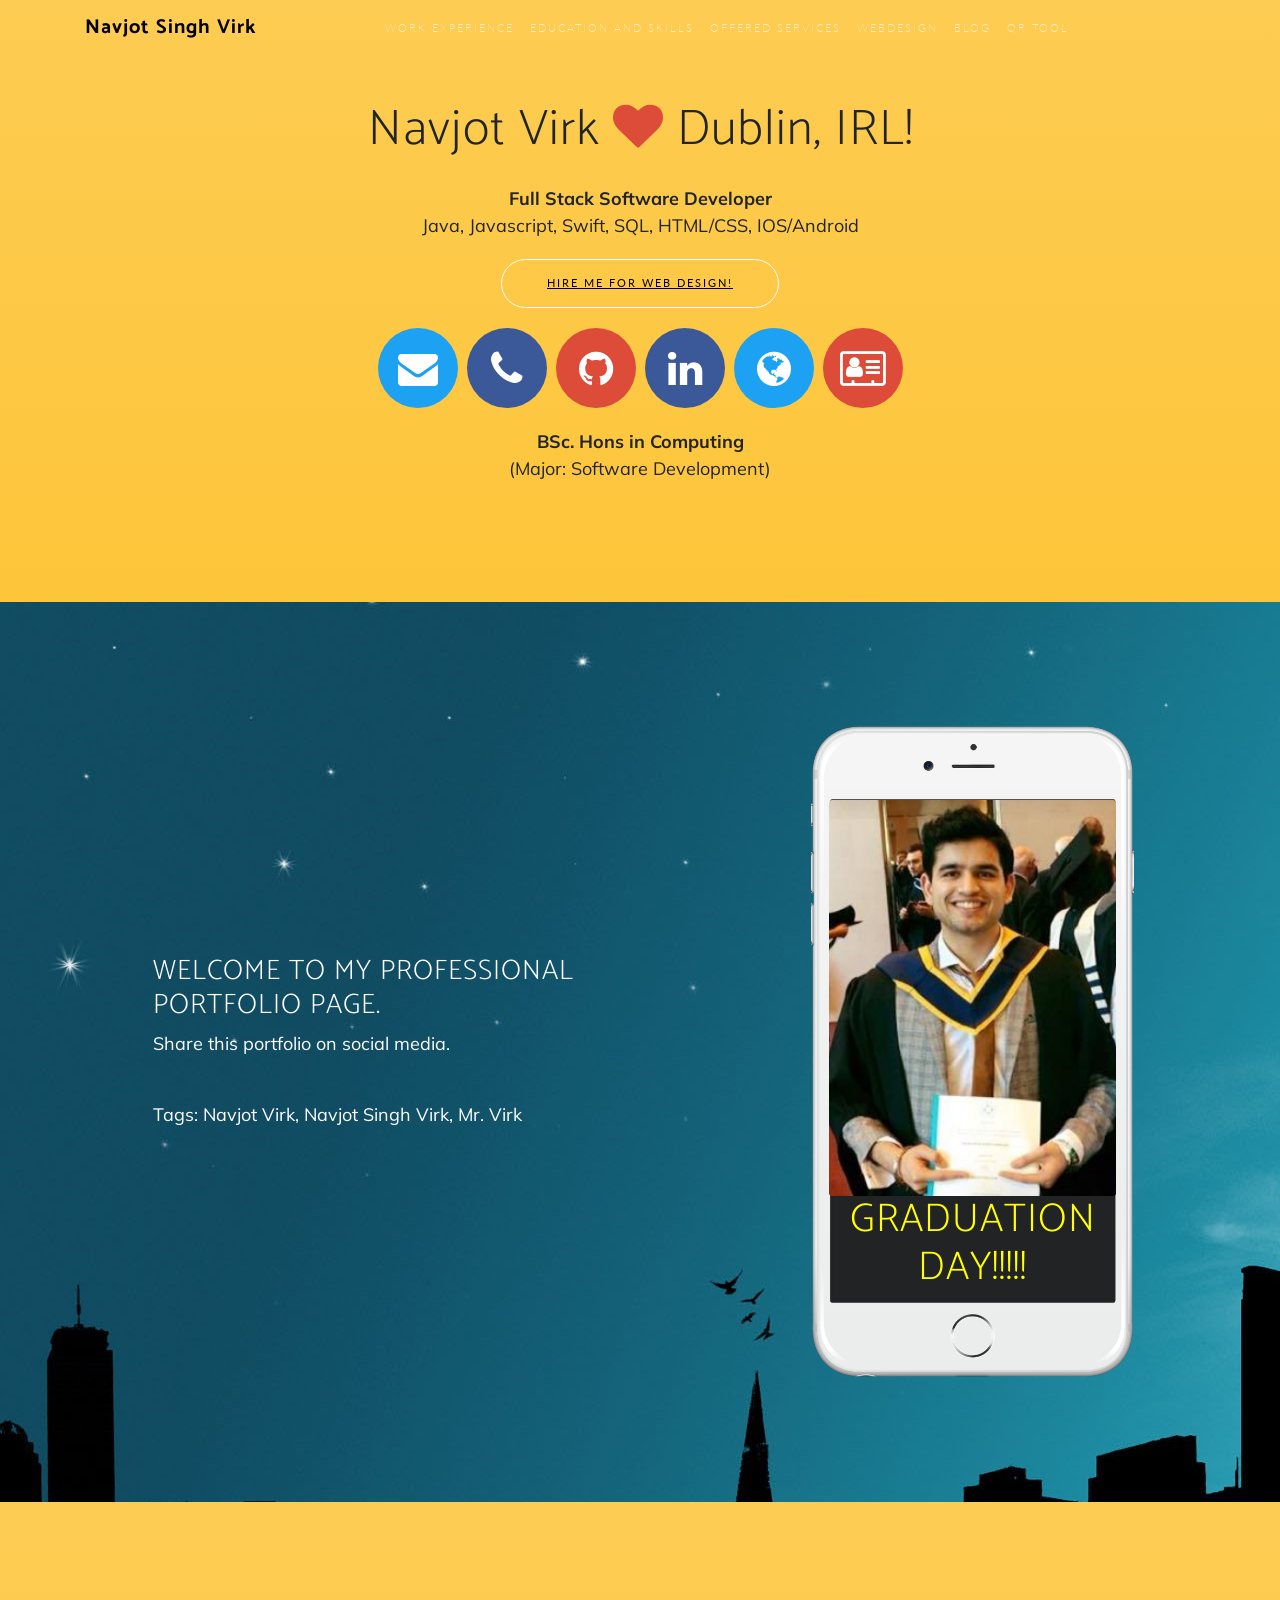
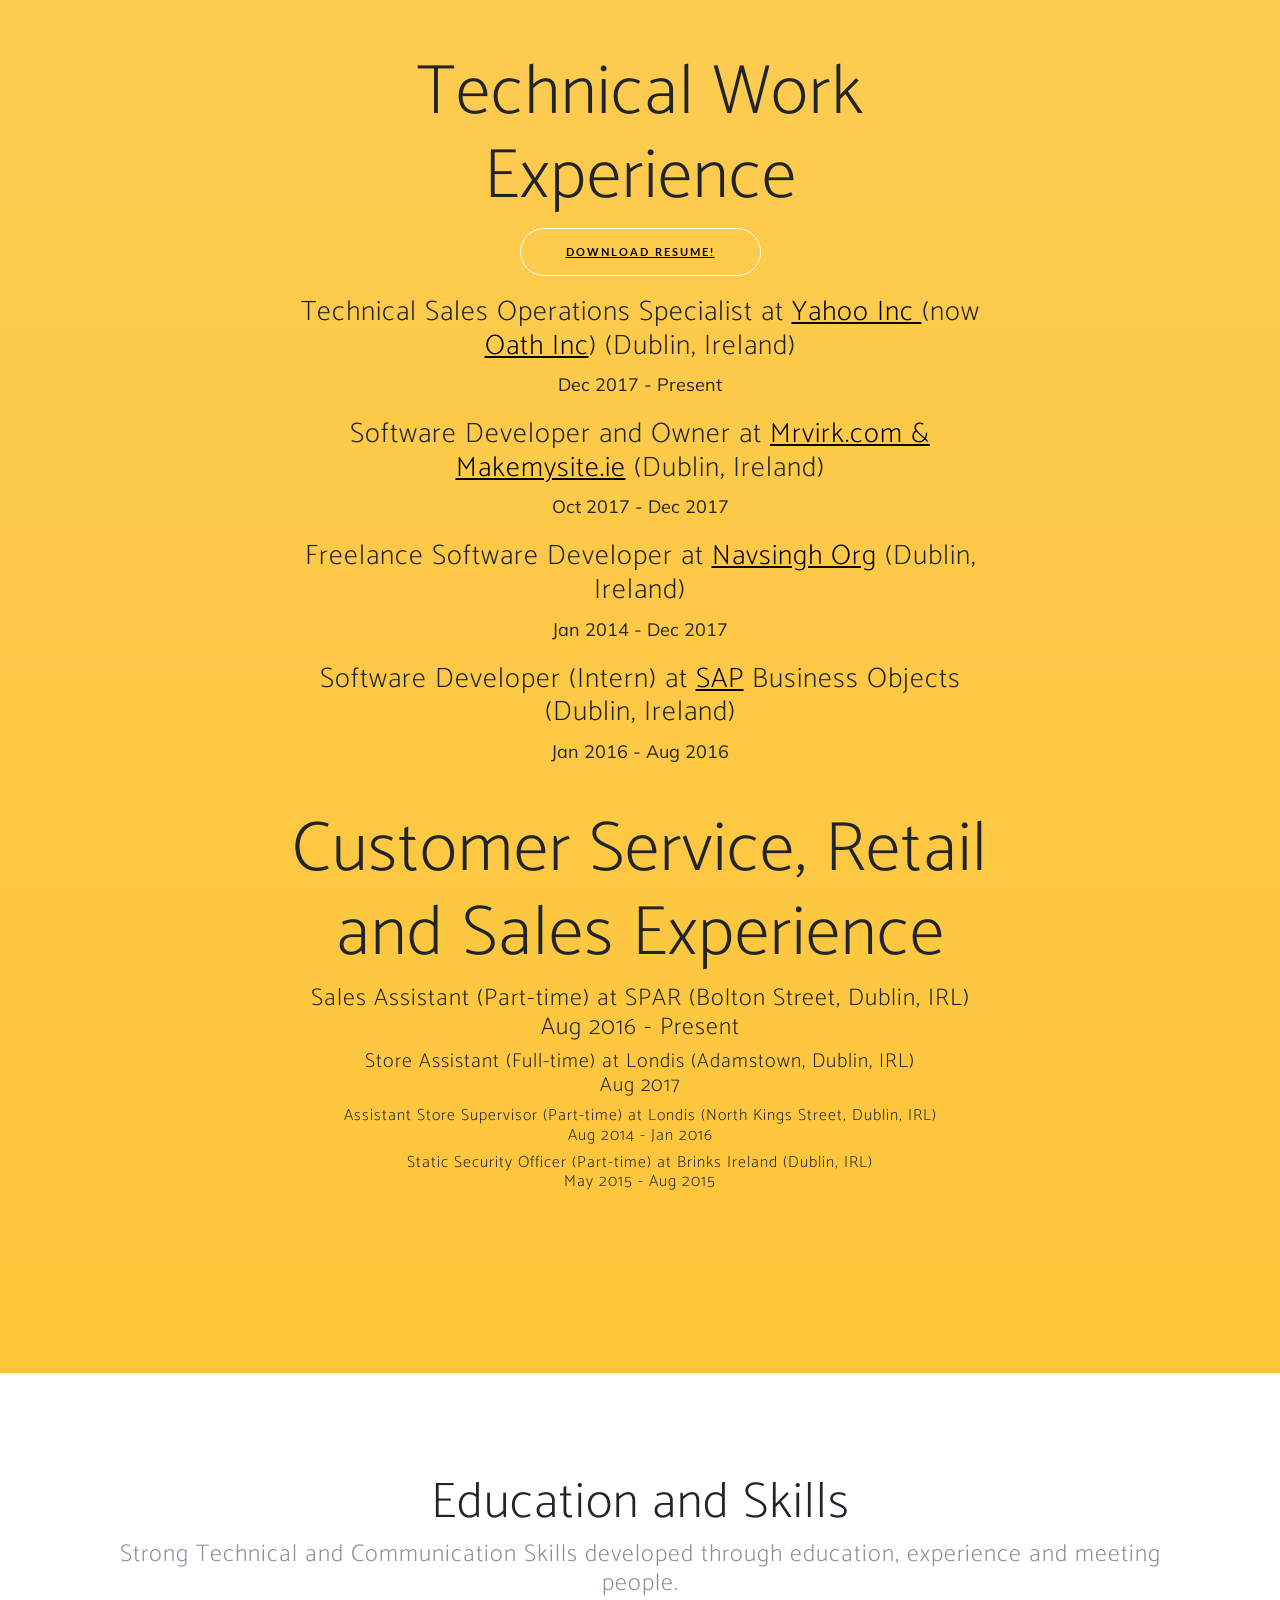
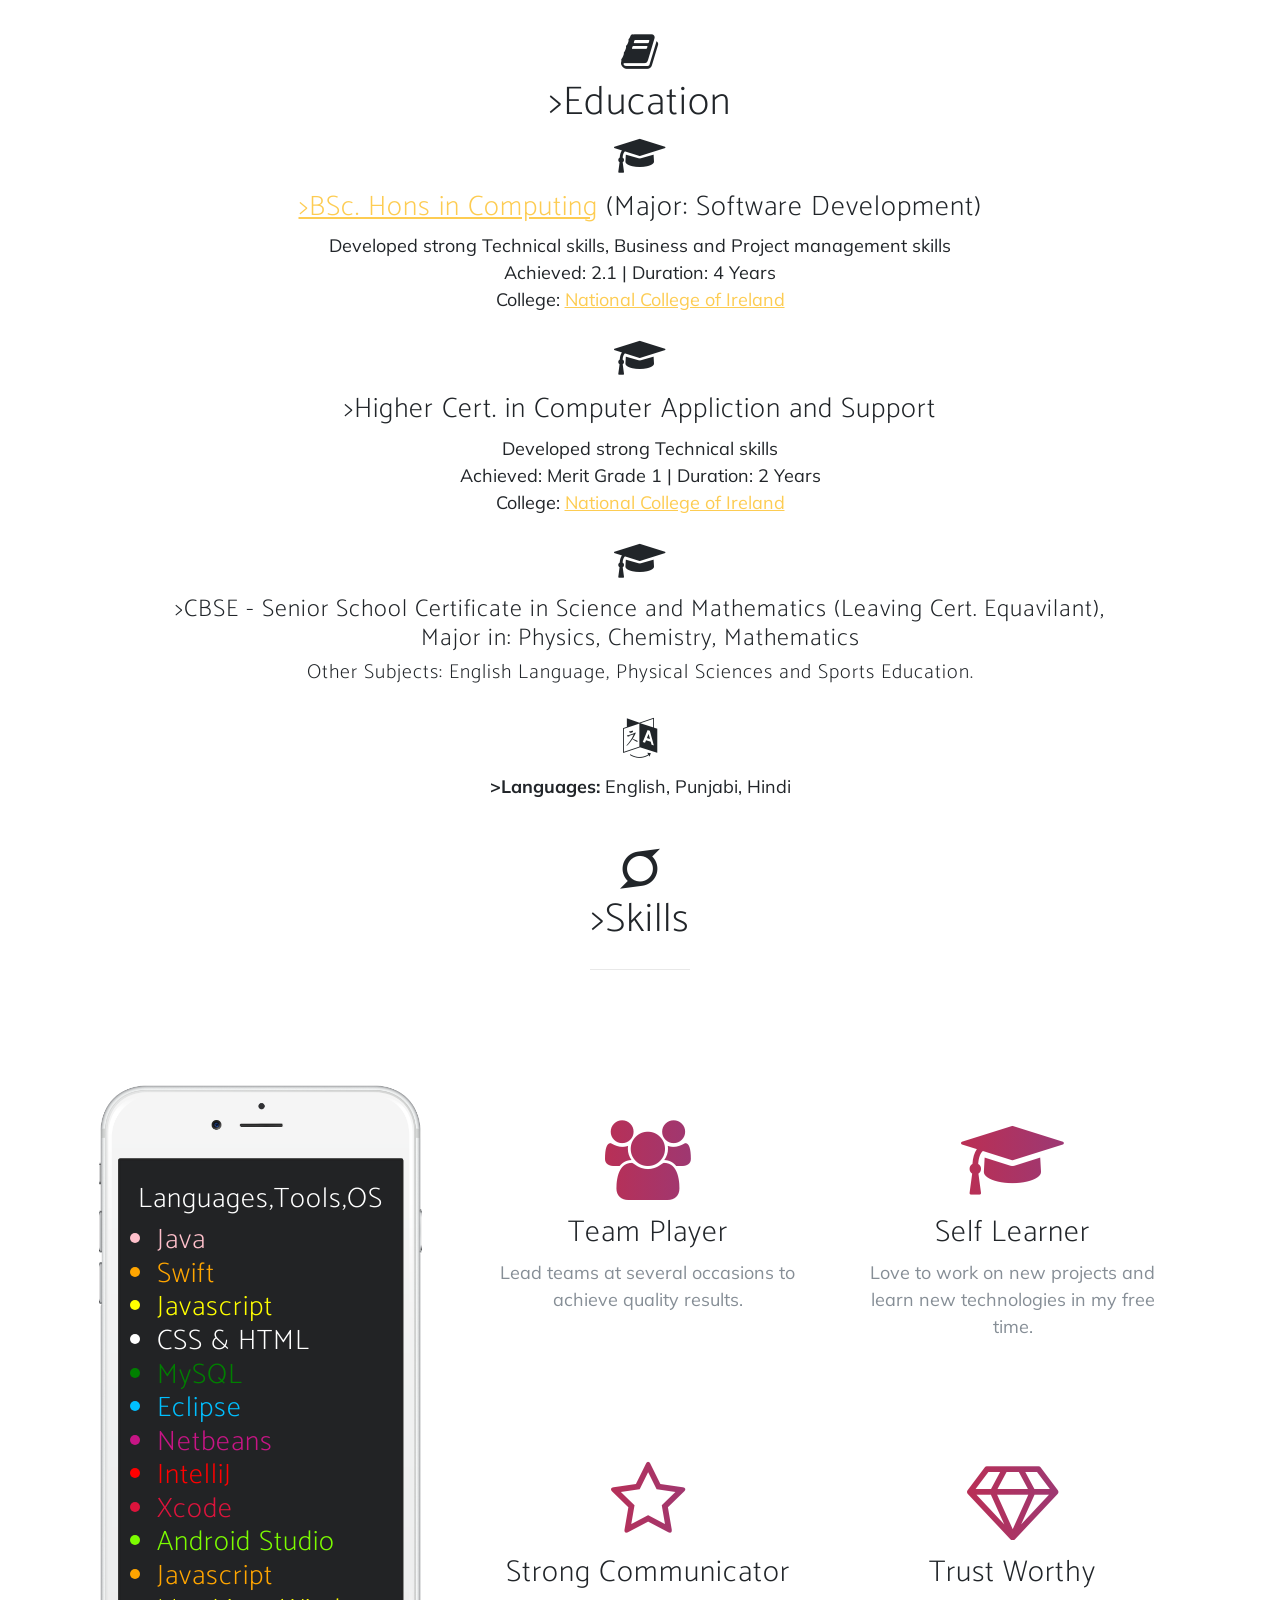
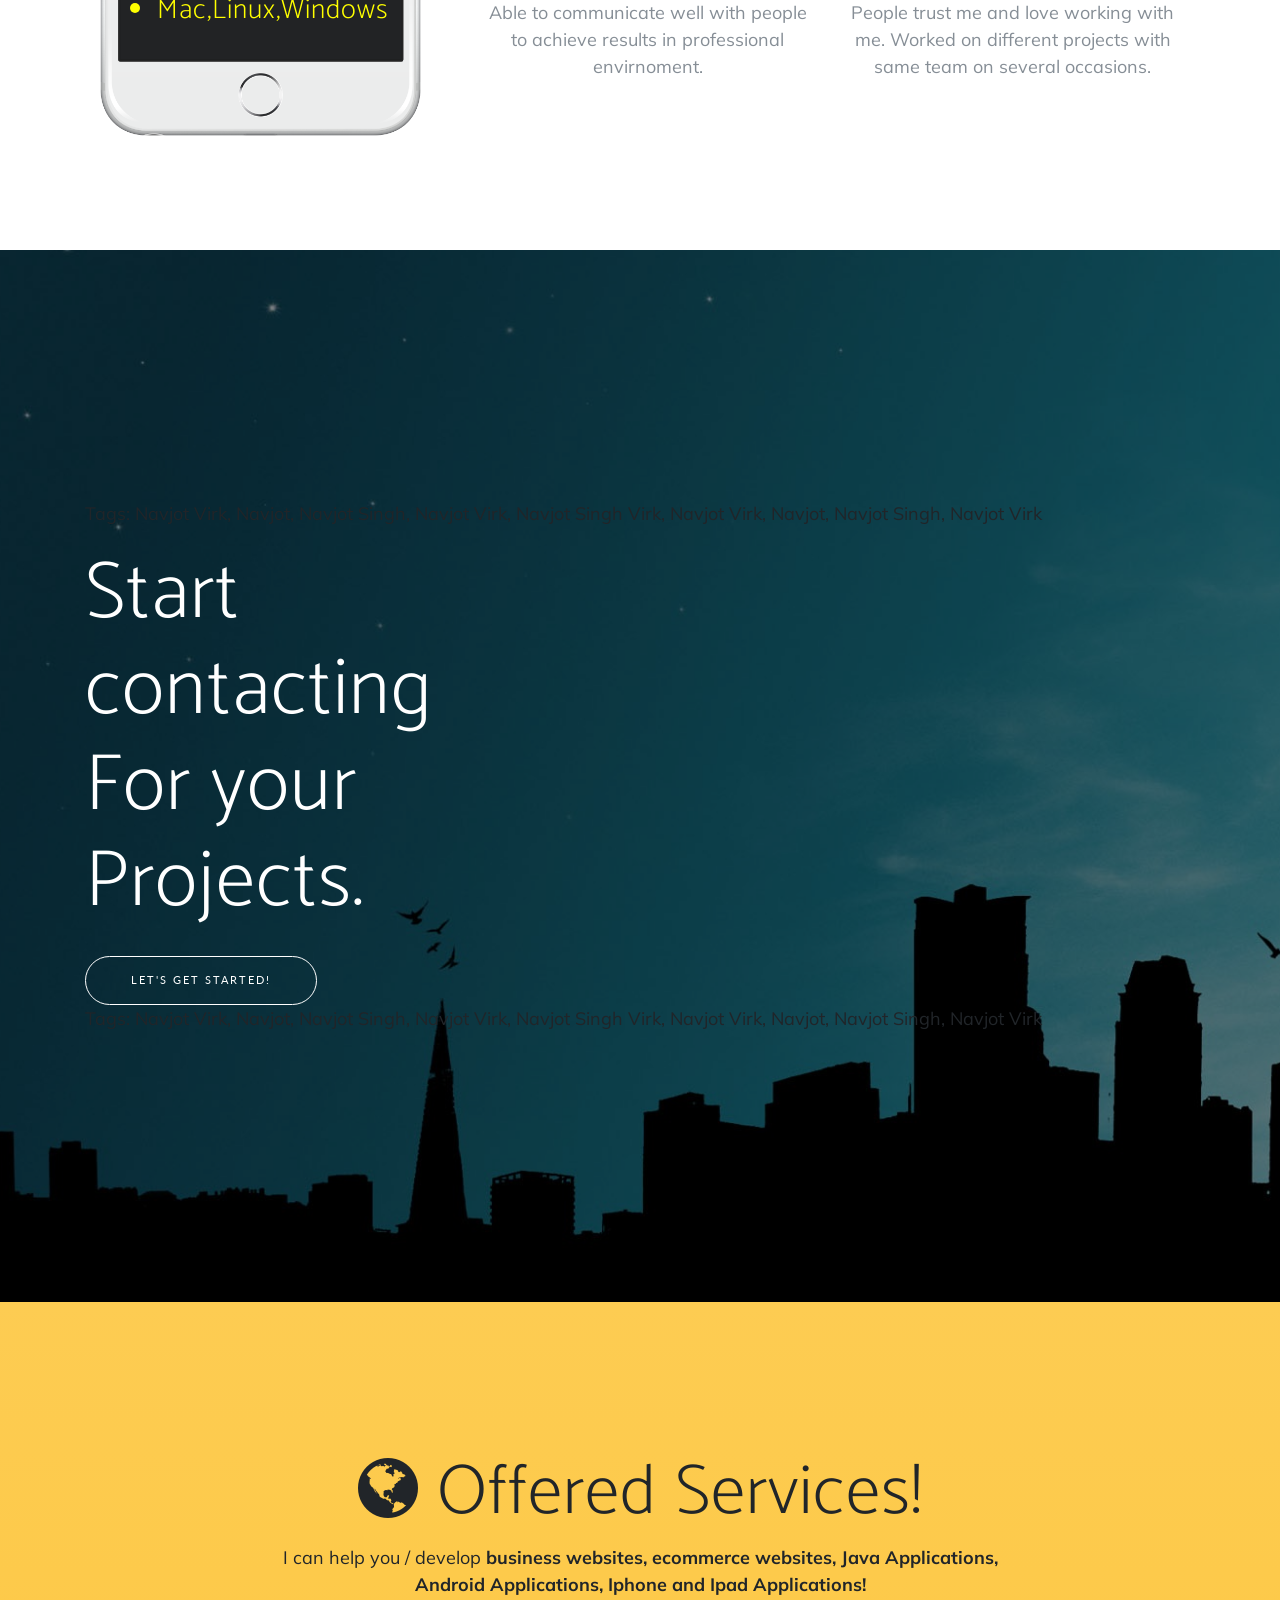
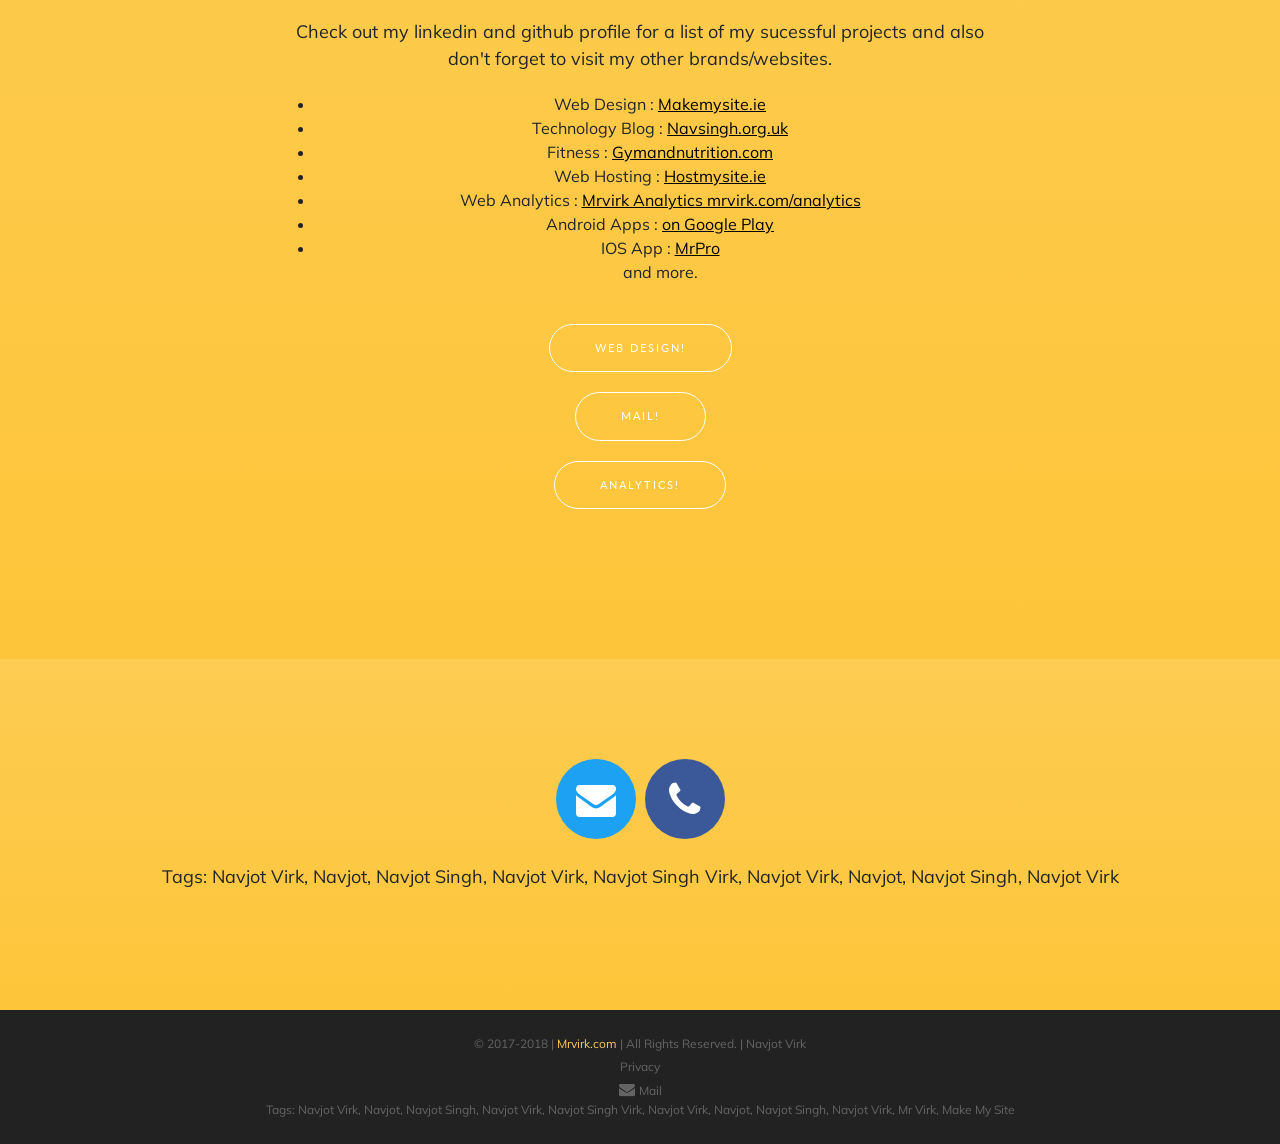
<file: index.html>
<!DOCTYPE html>
<html lang="en">

<head>

  <!-- Global site tag (gtag.js) - Google Analytics -->
  <script async src="https://www.googletagmanager.com/gtag/js?id=UA-58664096-10"></script>
  <script>
    window.dataLayer = window.dataLayer || [];

    function gtag() {
      dataLayer.push(arguments);
    }
    gtag('js', new Date());

    gtag('config', 'UA-58664096-10');
  </script>

  <meta charset="utf-8">
  <meta name="viewport" content="width=device-width, initial-scale=1, shrink-to-fit=no">
  <meta name="description" content="">
  <meta name="author" content="">

  <title>Navjot Virk | Software Engineer | Online Portfolio | Navjot Singh Virk</title>
  <link rel="icon" href="icon.png" />
  <!-- Bootstrap core CSS -->
  <link href="vendor/bootstrap/css/bootstrap.min.css" rel="stylesheet">
  <meta name="keywords" content="Navjot Virk,Navjot,Navjot Singh Virk,MR Virk, MRVirk.com, Navsingh, Software Developer, Software Engineer, Web and Mobile Developer">
  <meta name="description" content="MRVirk.com is the professional online portfolio of the Navjot Virk from Dublin, who loves developing software and programming and own several websites. Navjot Virk">

  <!-- Custom fonts for this template -->
  <link rel="stylesheet" href="vendor/font-awesome/css/font-awesome.min.css">
  <link rel="stylesheet" href="vendor/simple-line-icons/css/simple-line-icons.css">
  <link href="https://fonts.googleapis.com/css?family=Lato" rel="stylesheet">
  <link href="https://fonts.googleapis.com/css?family=Catamaran:100,200,300,400,500,600,700,800,900" rel="stylesheet">
  <link href="https://fonts.googleapis.com/css?family=Muli" rel="stylesheet">

  <!-- Plugin CSS -->
  <link rel="stylesheet" href="device-mockups/device-mockups.min.css">

  <!-- Custom styles for this template -->
  <link href="css/new-age.min.css" rel="stylesheet">

</head>

<body id="page-top">

  <!-- Navigation -->
  <nav class="navbar navbar-expand-lg navbar-light fixed-top" id="mainNav">
    <div class="container">
      <a class="navbar-brand js-scroll-trigger" href="#page-top" style="color:black; font-weight:bold;">Navjot Singh Virk</a>
      <button class="navbar-toggler navbar-toggler-right" type="button" data-toggle="collapse" data-target="#navbarResponsive" aria-controls="navbarResponsive" aria-expanded="false" aria-label="Toggle navigation">
          Menu
          <i class="fa fa-bars"></i>
        </button>
      <div class="collapse navbar-collapse" id="navbarResponsive">
        <ul class="navbar-nav ml-auto">
          <li class="nav-item">
            <a class="nav-link js-scroll-trigger" href="#experience">Work Experience</a>
          </li>
          <li class="nav-item">
            <a class="nav-link js-scroll-trigger" href="#features">Education and Skills</a>
          </li>
          <li class="nav-item">
            <a class="nav-link js-scroll-trigger" href="#download">Offered Services</a>
          </li>
          <li class="nav-item">
            <a class="nav-link js-scroll-trigger" href="/webdesign">Webdesign</a>
          </li>
          <li class="nav-item">
            <a class="nav-link js-scroll-trigger" href="//mrvirk.com/blog/">Blog</a>
          </li>
          <li class="nav-item">
            <a class="nav-link js-scroll-trigger" href="//mrvirk.com/qr">QR Tool</a>
          </li>
          <li class="nav-item">
            <a class="nav-link js-scroll-trigger" href="#contact">Contact Info</a>
          </li>
           
        </ul>
      </div>
    </div>
  </nav>

  <section class="contact bg-primary" id="contact">
    <div class="container">
      <h2>Navjot Virk
        <i class="fa fa-heart"></i> Dublin, IRL!</h2>
      
      <p>
        <b>Full Stack Software Developer</b>
        <br>
        Java, Javascript, Swift, SQL, HTML/CSS, IOS/Android
      </p>
      
      <a href="/webdesign/" class="btn btn-outline btn-xl js-scroll-trigger"style="color:black; text-decoration: underline;">Hire me for Web Design!</a>
     <p></p>
      
      <ul class="list-inline list-social">
        <li class="list-inline-item social-twitter">
          <a href="mailto:virksaabnavjot@gmail.com">
              <i class="fa fa-envelope"></i>
            </a>
        </li>
        <li class="list-inline-item social-facebook">
          <a href="tel:+353892110549">
              <i class="fa fa-phone"></i>
            </a>
        </li>
        <li class="list-inline-item social-google-plus">
          <a href="https://github.com/virksaabnavjot/" target="_blank">
              <i class="fa fa-github"></i>
            </a>
        </li>
        <li class="list-inline-item social-facebook">
          <a href="https://linkedin.com/in/navjotvirk/" target="_blank">
              <i class="fa fa-linkedin"></i>
            </a>
        </li>
        <li class="list-inline-item social-twitter">
          <a href="https://mrvirk.com/webdesign" target="_blank">
              <i class="fa fa-globe"></i> 
            </a>
        </li>
        <li class="list-inline-item social-google-plus">
          <a href="https://navsingh.org.uk" target="_blank">
              <i class="fa fa-address-card-o"></i>
            </a>
        </li>
        
        
        
      </ul>
     <p></p>
     <p><b>BSc. Hons in Computing</b><br> (Major: Software Development)</p>

    </div>
    
  </section>

  <header class="masthead">
    <div class="container h-100">
      <div class="row h-100">
        <div class="col-lg-7 my-auto">
          <div class="header-content mx-auto">
            
            <h3>WELCOME TO MY PROFESSIONAL PORTFOLIO PAGE.</h3>
            
            <p>Share this portfolio on social media.</p>
            
            <!-- AddToAny BEGIN -->
            <div class="a2a_kit a2a_kit_size_32 a2a_default_style">
              <a class="a2a_dd" href="https://www.addtoany.com/share"></a>
              <a class="a2a_button_facebook"></a>
              <a class="a2a_button_twitter"></a>
              <a class="a2a_button_google_plus"></a>
              <a class="a2a_button_pinterest"></a>
              <a class="a2a_button_linkedin"></a>
              <a class="a2a_button_whatsapp"></a>
              <a class="a2a_button_print"></a>
              <a class="a2a_button_reddit"></a>
            </div>
            <script async src="https://static.addtoany.com/menu/page.js"></script>
            <!-- AddToAny END -->

            <br>
            <p>
            Tags: Navjot Virk, Navjot Singh Virk, Mr. Virk
            </p>
          </div>


        </div>
        <div class="col-lg-5 my-auto">
          <div class="device-container">
            <div class="device-mockup iphone6_plus portrait white">
              <div class="device">
                <div class="screen">
                  
                  <img src="navjot_graduation.png" class="img-fluid" height="50%" alt="Navjot Singh Virk Photo">
                  <br>
                  <h1 style="color: yellow; text-align: center;">
                    GRADUATION DAY!!!!!
                  </h1>
                  <!--
                  <h3 style="color: white; text-align: center;">Proficient in:<h3>
                  <ul style="color: yellow; text-align: left;">
  <li>Java Development</li>
  <li style="color: #00BFFF;">Web Development</li>
  <li style="color: #C71585;">iOS & Android<br>Development</li>
  
</ul>
-->
                </div>
                <div class="button">
                  
                  
                </div>
              </div>
            </div>
          </div>
        </div>
      </div>
    </div>
  </header>



  <section class="download bg-primary text-center" id="experience">
    <div class="container">
      <div class="row">
        <div class="col-md-8 mx-auto">
            
          <h2 class="section-heading">Technical Work Experience</h2>
          <a href="navjotcv.pdf" class="btn btn-outline btn-xl js-scroll-trigger" target="_blank"><span style="color: black; font-weight: bold; text-decoration: underline;">Download Resume!</span></a>
            <p></p>
          <h3>Technical Sales Operations Specialist at <a href="https://yahoo.com" style="color:black; text-decoration: underline;">Yahoo Inc </a> (now <a href="https://www.oath.com" style="color:black; text-decoration: underline;">Oath Inc</a>) (Dublin, Ireland)</h3>
          <p>Dec 2017 - Present</p>
          <h3>Software Developer and Owner at <a href="https://mrvirk.com" style="color:black; text-decoration: underline;">Mrvirk.com & Makemysite.ie</a> (Dublin, Ireland)</h3>
          <p>Oct 2017 - Dec 2017</p>
          <h3>Freelance Software Developer at <a href="https://navsingh.org.uk" style="color:black; text-decoration: underline;">Navsingh Org</a> (Dublin, Ireland)</h3>
          <p>Jan 2014 - Dec 2017</p>
          <h3>Software Developer (Intern) at <a href="https://sap.com" style="color:black; text-decoration: underline;">SAP</a> Business Objects (Dublin, Ireland)</h3>
          <p>Jan 2016 - Aug 2016</p>

          <br>

          <h2>Customer Service, Retail and Sales Experience</h2>
          <h4>Sales Assistant (Part-time) at SPAR (Bolton Street, Dublin, IRL) <br> Aug 2016 - Present</h4>
          <h5>Store Assistant (Full-time) at Londis (Adamstown, Dublin, IRL) <br> Aug 2017</h5>
          <h6>Assistant Store Supervisor (Part-time) at Londis (North Kings Street, Dublin, IRL) <br> Aug 2014 - Jan 2016</h6>
          <h6>Static Security Officer (Part-time) at Brinks Ireland (Dublin, IRL) <br> May 2015 - Aug 2015</h6>
          <br>
          
        
        
        </div>
        
      </div>
    </div>
  </section>

  <section class="features" id="features">
    <div class="container">
      <div class="section-heading text-center">
        <h2>Education and Skills</h2>
        <h4 class="text-muted">Strong Technical and Communication Skills developed through education, experience and meeting people.</h4>

        <br>
        <h1>
          <i class="fa fa-book" aria-hidden="true"></i>
          <br>>Education
        </h1>
        <h1>
          <i class="fa fa-graduation-cap"></i>
        </h1>
        <h3><a href="https://www.ncirl.ie/Courses/Course-Details?course=BSc-(Honours)-in-Computing-BSHC" target="blank" style="text-decoration: underline;">>BSc. Hons in Computing</a> (Major: Software Development)</h3>
        <p>Developed strong Technical skills, Business and Project management skills <br>Achieved: 2.1 | Duration: 4 Years</p>
        <p>College: <a href="https://ncirl.ie" target="_blank" style="text-decoration: underline;">National College of Ireland</a></p>
        <br>
        <h1>
          <i class="fa fa-graduation-cap"></i>
        </h1>
        <h3>>Higher Cert. in Computer Appliction and Support</h3>
        <p>Developed strong Technical skills<br>Achieved: Merit Grade 1 | Duration: 2 Years</p>
        <p>College: <a href="https://ncirl.ie" target="_blank" style="text-decoration: underline;">National College of Ireland</a></p>
        <br>
        <h1>
          <i class="fa fa-graduation-cap"></i>
        </h1>
        <h4>>CBSE - Senior School Certificate in Science and Mathematics (Leaving Cert. Equavilant), <br>Major in: Physics, Chemistry, Mathematics</h4>
        <h5>
          Other Subjects: English Language, Physical Sciences and Sports Education.
        </h5>
        <br>
        <h1>
          <i class="fa fa-language" aria-hidden="true"></i>
        </h1>
        <p><strong>>Languages:</strong> English, Punjabi, Hindi</p>

        <h1>
          <br>
          <i class="fa fa-superpowers" aria-hidden="true"></i>
          <br> >Skills
        </h1>
        <hr>
      </div>

      <div class="row">
        <div class="col-lg-4 my-auto">
          <div class="device-container">
            <div class="device-mockup iphone6_plus portrait white">
              <div class="device">
                <div class="screen">
                  <br>
                  <h3 style="color: white; text-align: center;">Languages,Tools,OS
                    <h3>
                      <ul style="color: pink; text-align: left;">
                        <li>Java</li>
                        <li style="color: orange;">Swift</li>
                        <li style="color: yellow;">Javascript</li>
                        <li style="color: white;">CSS & HTML</li>
                        <li style="color: green;">MySQL</li>
                        <li style="color: #00BFFF;">Eclipse</li>
                        <li style="color: #C71585;">Netbeans</li>
                        <li style="color: red;">IntelliJ</li>
                        <li style="color: #DC143C;	">Xcode</li>
                        <li style="color: #7CFC00;">Android Studio</li>
                        <li style="color: orange;">Javascript</li>
                        <li style="color: yellow;">Mac,Linux,Windows</li>
                      </ul>

                </div>
                <div class="button">

                </div>
              </div>
            </div>
          </div>
        </div>

        <div class="col-lg-8 my-auto">
          <div class="container-fluid">
            <div class="row">
              <div class="col-lg-6">
                <div class="feature-item">
                  <i class="fa fa-users"></i>
                  <h3>Team Player</h3>
                  <p class="text-muted">Lead teams at several occasions to achieve quality results.</p>
                </div>
              </div>
              <div class="col-lg-6">
                <div class="feature-item">
                  <!--  <i class="icon-camera text-primary"></i> -->
                  <i class="fa fa-graduation-cap"></i>
                  <h3>Self Learner</h3>
                  <p class="text-muted">Love to work on new projects and learn new technologies in my free time.</p>
                </div>
              </div>
            </div>
            <div class="row">
              <div class="col-lg-6">
                <div class="feature-item">
                  <i class="fa fa-star-o"></i>
                  <h3>Strong Communicator</h3>
                  <p class="text-muted">Able to communicate well with people to achieve results in professional envirnoment.</p>
                </div>
              </div>
              <div class="col-lg-6">
                <div class="feature-item">
                  <i class="fa fa-diamond"></i>
                  <h3>Trust Worthy</h3>
                  <p class="text-muted">People trust me and love working with me. Worked on different projects with same team on several occasions.</p>
                </div>
              </div>
            </div>
          </div>
        </div>
      </div>
    </div>
  </section>


  <section class="cta">

    <div class="cta-content">

      <div class="container">
        <p>
        Tags: Navjot Virk, Navjot, Navjot Singh, Navjot Virk, Navjot Singh Virk, Navjot Virk, Navjot, Navjot Singh, Navjot Virk
      </p>
        <h2>Start contacting<br>For your Projects.</h2>
        <a href="/webdesign/" class="btn btn-outline btn-xl js-scroll-trigger">Let's Get Started!</a>
        </br>
        <p>
        Tags: Navjot Virk, Navjot, Navjot Singh, Navjot Virk, Navjot Singh Virk, Navjot Virk, Navjot, Navjot Singh, Navjot Virk
      </p>
      </div>
      
    </div>
    <div class="overlay"></div>
  </section>

  <section class="download bg-primary text-center" id="download">
    <div class="container">
      <div class="row">
        <div class="col-md-8 mx-auto">
          <h2 class="section-heading"><i class="fa fa-globe"></i> Offered Services!</h2>
          <p>I can help you / develop <strong>business websites, ecommerce websites, Java Applications, Android Applications, Iphone and Ipad Applications!</strong></p>
          <p>
            Check out my linkedin and github profile for a list of my sucessful projects and also don't forget to visit my other brands/websites.
          </p>
          <ul>
              <li>Web Design : <a href="https://makemysite.ie" target="_blank" style="color:black; text-decoration: underline;">Makemysite.ie</a></li>
            <li>Technology Blog : <a href="https://navsingh.org.uk" target="_blank" style="color:black; text-decoration: underline;">Navsingh.org.uk</a></li>
            <li>Fitness : <a href="http://gymandnutrition.com" target="_blank" style="color:black; text-decoration: underline;">Gymandnutrition.com</a></li>
            <li>Web Hosting : <a href="https://hostmysite.ie" target="_blank" style="color:black; text-decoration: underline;">Hostmysite.ie</a></li>
            <li>Web Analytics : <a href="https://mrvirk.com/analytics" target="_blank" style="color:black; text-decoration: underline;">Mrvirk Analytics mrvirk.com/analytics</a></li>
            <li>Android Apps : <a href="https://play.google.com/store/apps/developer?id=Navjot+Singh+Virk" target="_blank" style="color:black; text-decoration: underline;">on Google Play</a></li>
            <li>IOS App : <a href="https://github.com/Virksaabnavjot/MeetingRoomPro-iOS-iPhoneApp" target="_blank" style="color:black; text-decoration: underline;">MrPro</a></li>
            
            and more.
            
            
          </ul>
          
          <br>
          <a href="/webdesign/" class="btn btn-outline btn-xl js-scroll-trigger">Web Design!</a>
          <p></p>
          <a href="/mail/" class="btn btn-outline btn-xl js-scroll-trigger">Mail!</a>
          <p></p>
          <a href="/analytics/" class="btn btn-outline btn-xl js-scroll-trigger">Analytics!</a>
        </div>
      </div>
    </div>
  </section>

  <section class="contact bg-primary" id="contact">
    <div class="container">

      <ul class="list-inline list-social">
        <li class="list-inline-item social-twitter">
          <a href="mailto:virksaabnavjot@gmail.com">
              <i class="fa fa-envelope"></i>
            </a>
        </li>
        <li class="list-inline-item social-facebook">
          <a href="tel:+353892110549">
              <i class="fa fa-phone"></i>
            </a>
        </li>
      </ul>
      </br>
      <p>
        Tags: Navjot Virk, Navjot, Navjot Singh, Navjot Virk, Navjot Singh Virk, Navjot Virk, Navjot, Navjot Singh, Navjot Virk
      </p>
    </div>
  </section>

  <footer>
    <div class="container">
      <p>&copy; 2017-2018 | <a href="/">Mrvirk.com</a> | All Rights Reserved. | Navjot Virk</p>
      <ul class="list-inline">
        <li class="list-inline-item">
          <a href="privacy.html">Privacy</a> <br>
          <i class="fa fa-envelope"></i>
          <a href="/mail">Mail</a>
        </li>

      </ul>
      <p>
        Tags: Navjot Virk, Navjot, Navjot Singh, Navjot Virk, Navjot Singh Virk, Navjot Virk, Navjot, Navjot Singh, Navjot Virk, Mr Virk, Make My Site
      </p>
    </div>
  </footer>

  <!-- Bootstrap core JavaScript -->
  <script src="vendor/jquery/jquery.min.js"></script>
  <script src="vendor/bootstrap/js/bootstrap.bundle.min.js"></script>

  <!-- Plugin JavaScript -->
  <script src="vendor/jquery-easing/jquery.easing.min.js"></script>

  <!-- Custom scripts for this template -->
  <script src="js/new-age.min.js"></script>
  
  
  
  <!-- Mrvirk Analytics https://Mrvirk.com/analytics-->
<script type="text/javascript">
  var _paq = _paq || [];
  /* tracker methods like "setCustomDimension" should be called before "trackPageView" */
  _paq.push(["setDocumentTitle", document.domain + "/" + document.title]);
  _paq.push(["setCookieDomain", "*.mrvirk.com"]);
  _paq.push(["setDomains", ["*.mrvirk.com","*.gymandnutrition.com","*.mrvirk.com","*.navsingh.org.uk"]]);
  _paq.push(["enableCrossDomainLinking"]);
  _paq.push(['trackPageView']);
  _paq.push(['enableLinkTracking']);
  (function() {
    var u="//mrvirk.com/analytics/piwik/";
    _paq.push(['setTrackerUrl', u+'piwik.php']);
    _paq.push(['setSiteId', '1']);
    var d=document, g=d.createElement('script'), s=d.getElementsByTagName('script')[0];
    g.type='text/javascript'; g.async=true; g.defer=true; g.src=u+'piwik.js'; s.parentNode.insertBefore(g,s);
  })();
</script>
<noscript><p><img src="//mrvirk.com/analytics/piwik/piwik.php?idsite=1&rec=1" style="border:0;" alt="" /></p></noscript>
<!-- End Mrvirk Analytics Code -->
  
  
  

</body>

</html>
</file>
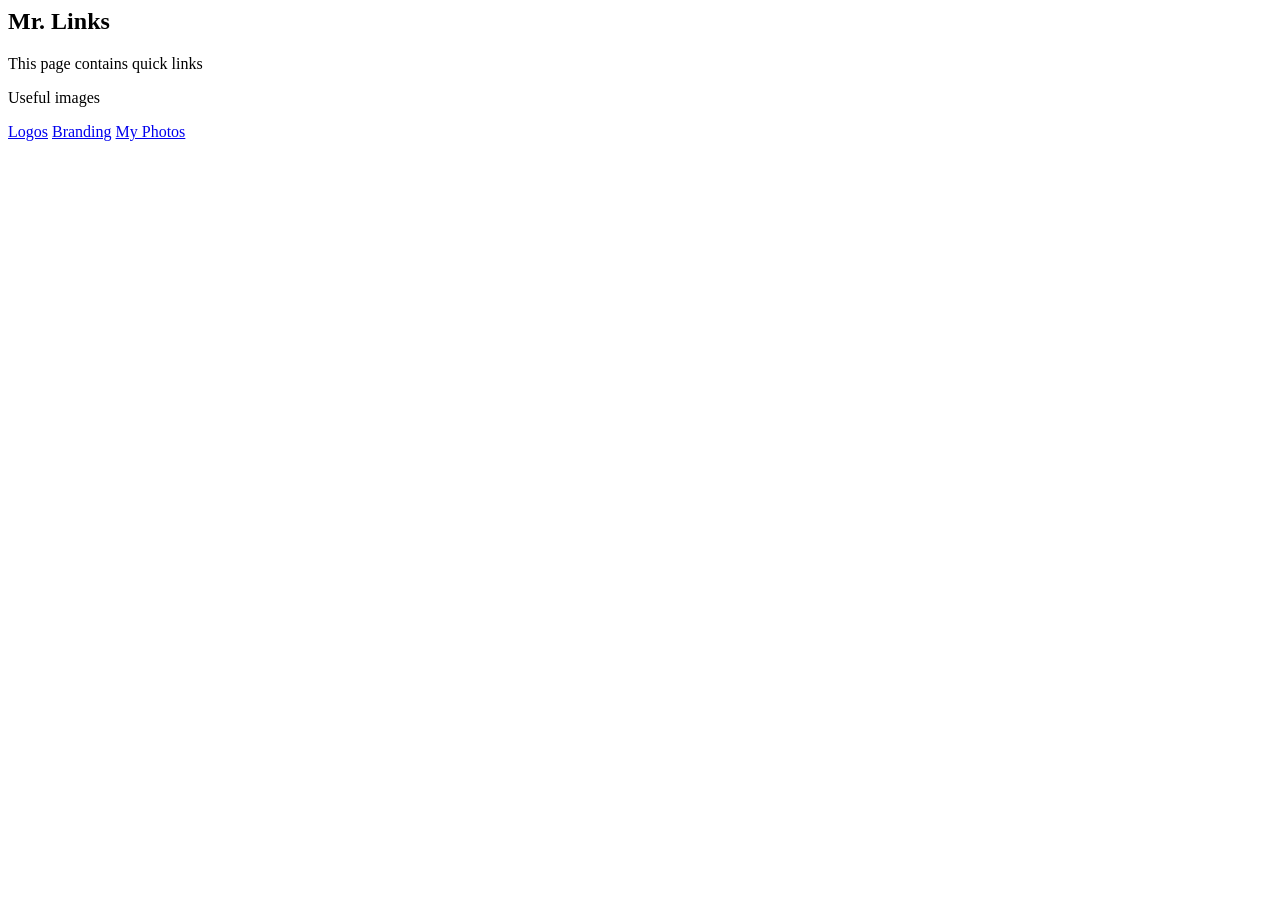
<file: mr/index.html>
<html>
    <head>
        <title>Quick Links | Mr. Links</title>
        <link rel="icon" href="../icon.png" />
    </head>
    <body>
        <h2>Mr. Links</h2>
        <p>This page contains quick links</p>
        <p>Useful images</p>
        <a href="../logos">Logos</a>
        <a href="../branding">Branding</a>
        <a href="../myphotos">My Photos</a>
        
        
    </body>
</html>
</file>
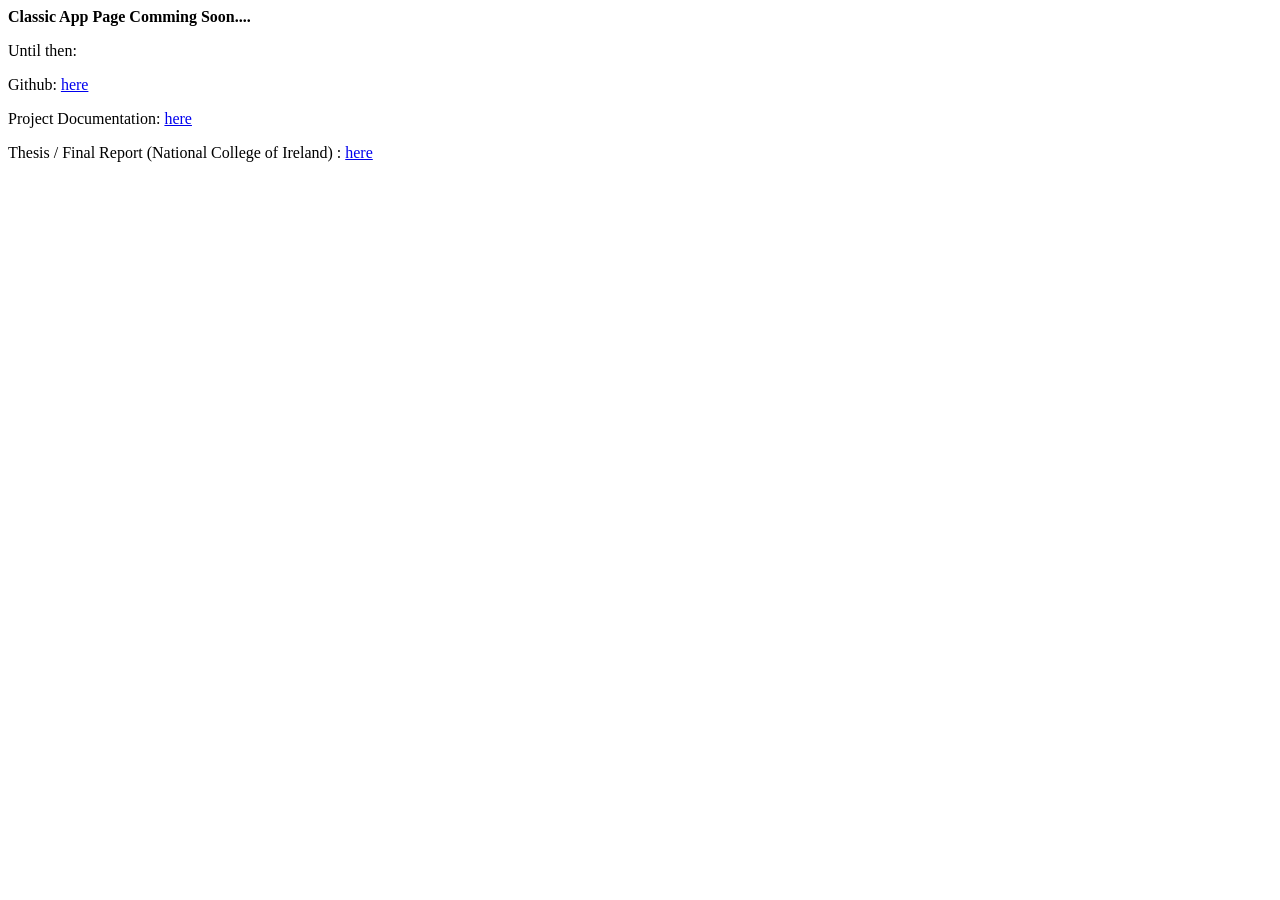
<file: mrpro/index.html>
<html>
    <head>
        <link rel="icon" href="../icon.png" />
        <title>MrPro | MeetingRoom Pro | Meeting Room Finder and Booking IOS APP</title>
    </head>
    <body>
        <p><b>Classic App Page Comming Soon....</b></p>
        
        <p>Until then: </p>
        
        <p>Github: <a href="https://github.com/Virksaabnavjot/MeetingRoomPro-iOS-iPhoneApp">here</a></p> 
        
        <p>Project Documentation: <a href="https://github.com/Virksaabnavjot/MRPro-A2Z-Documentation">here</a></p> 
        
        <p>Thesis / Final Report (National College of Ireland) : <a href="http://trap.ncirl.ie/2711/">here</a></p> 
    </body>
</html>
</file>
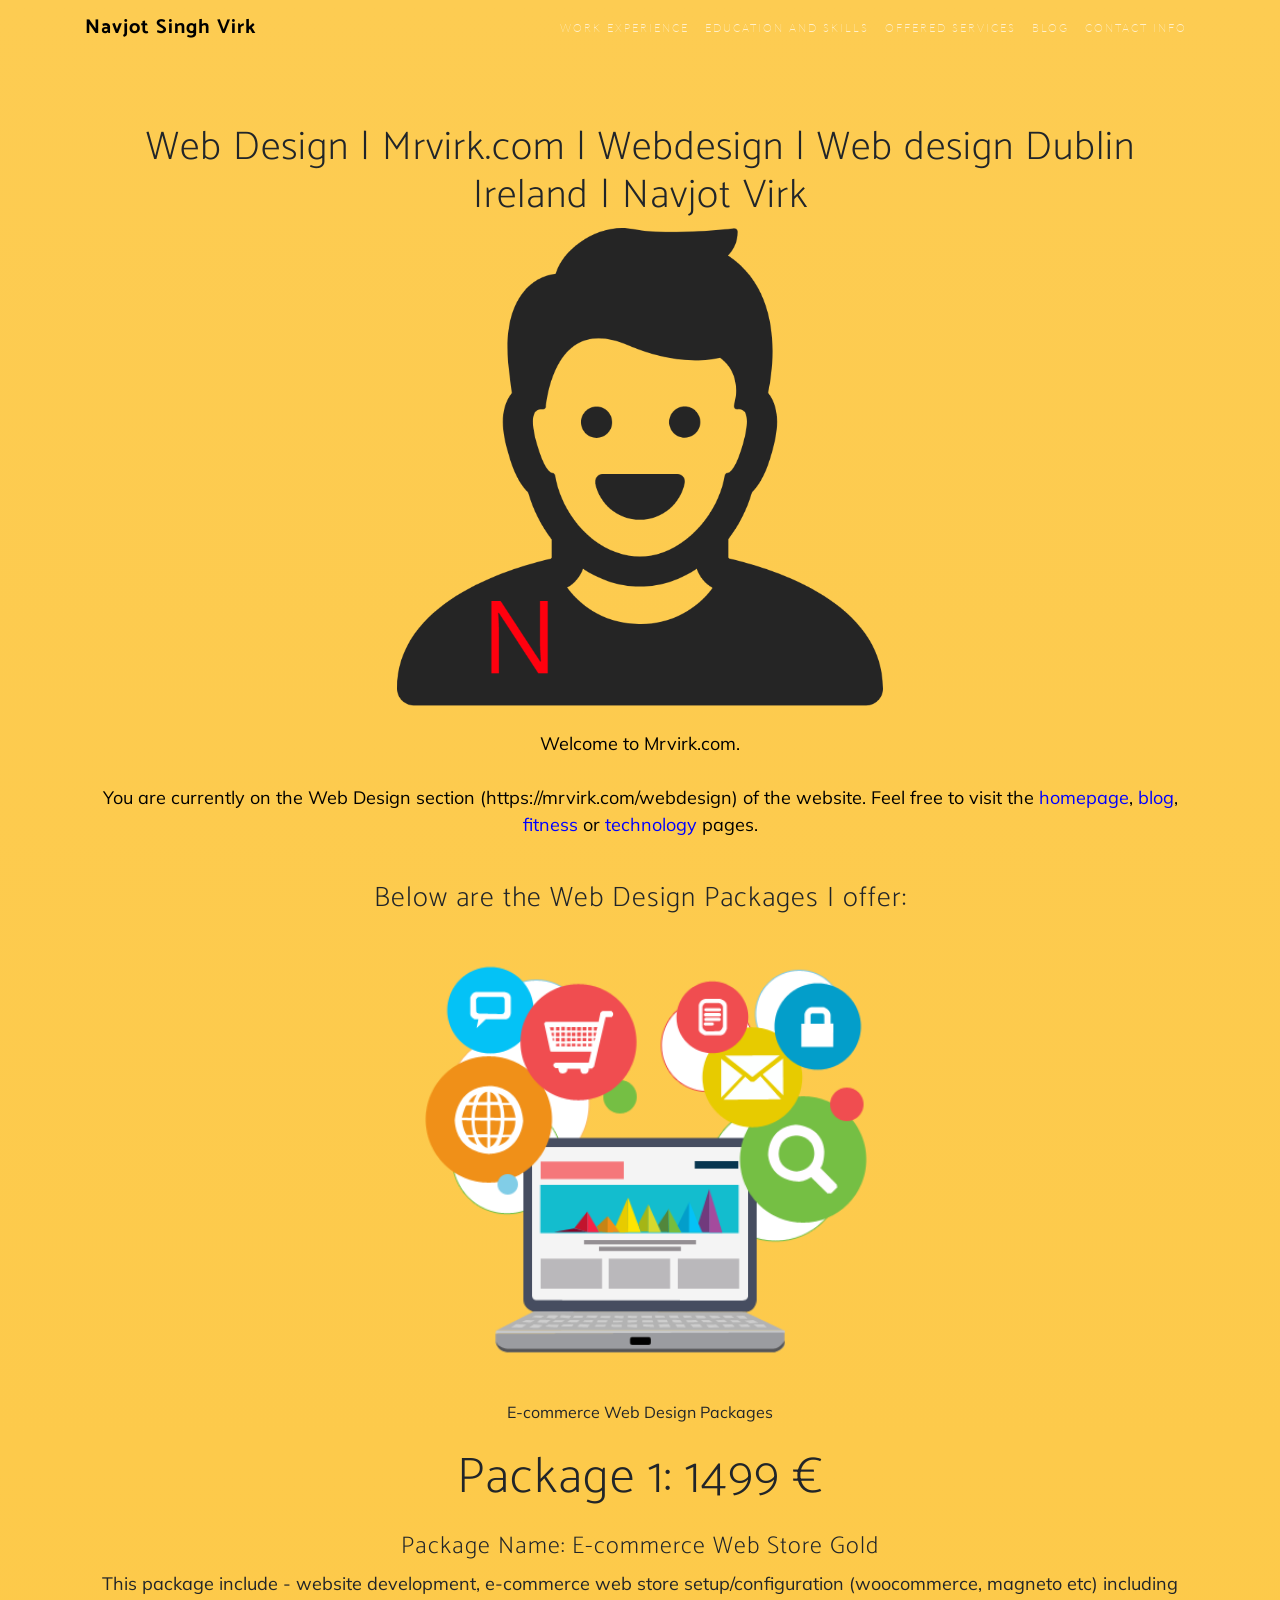
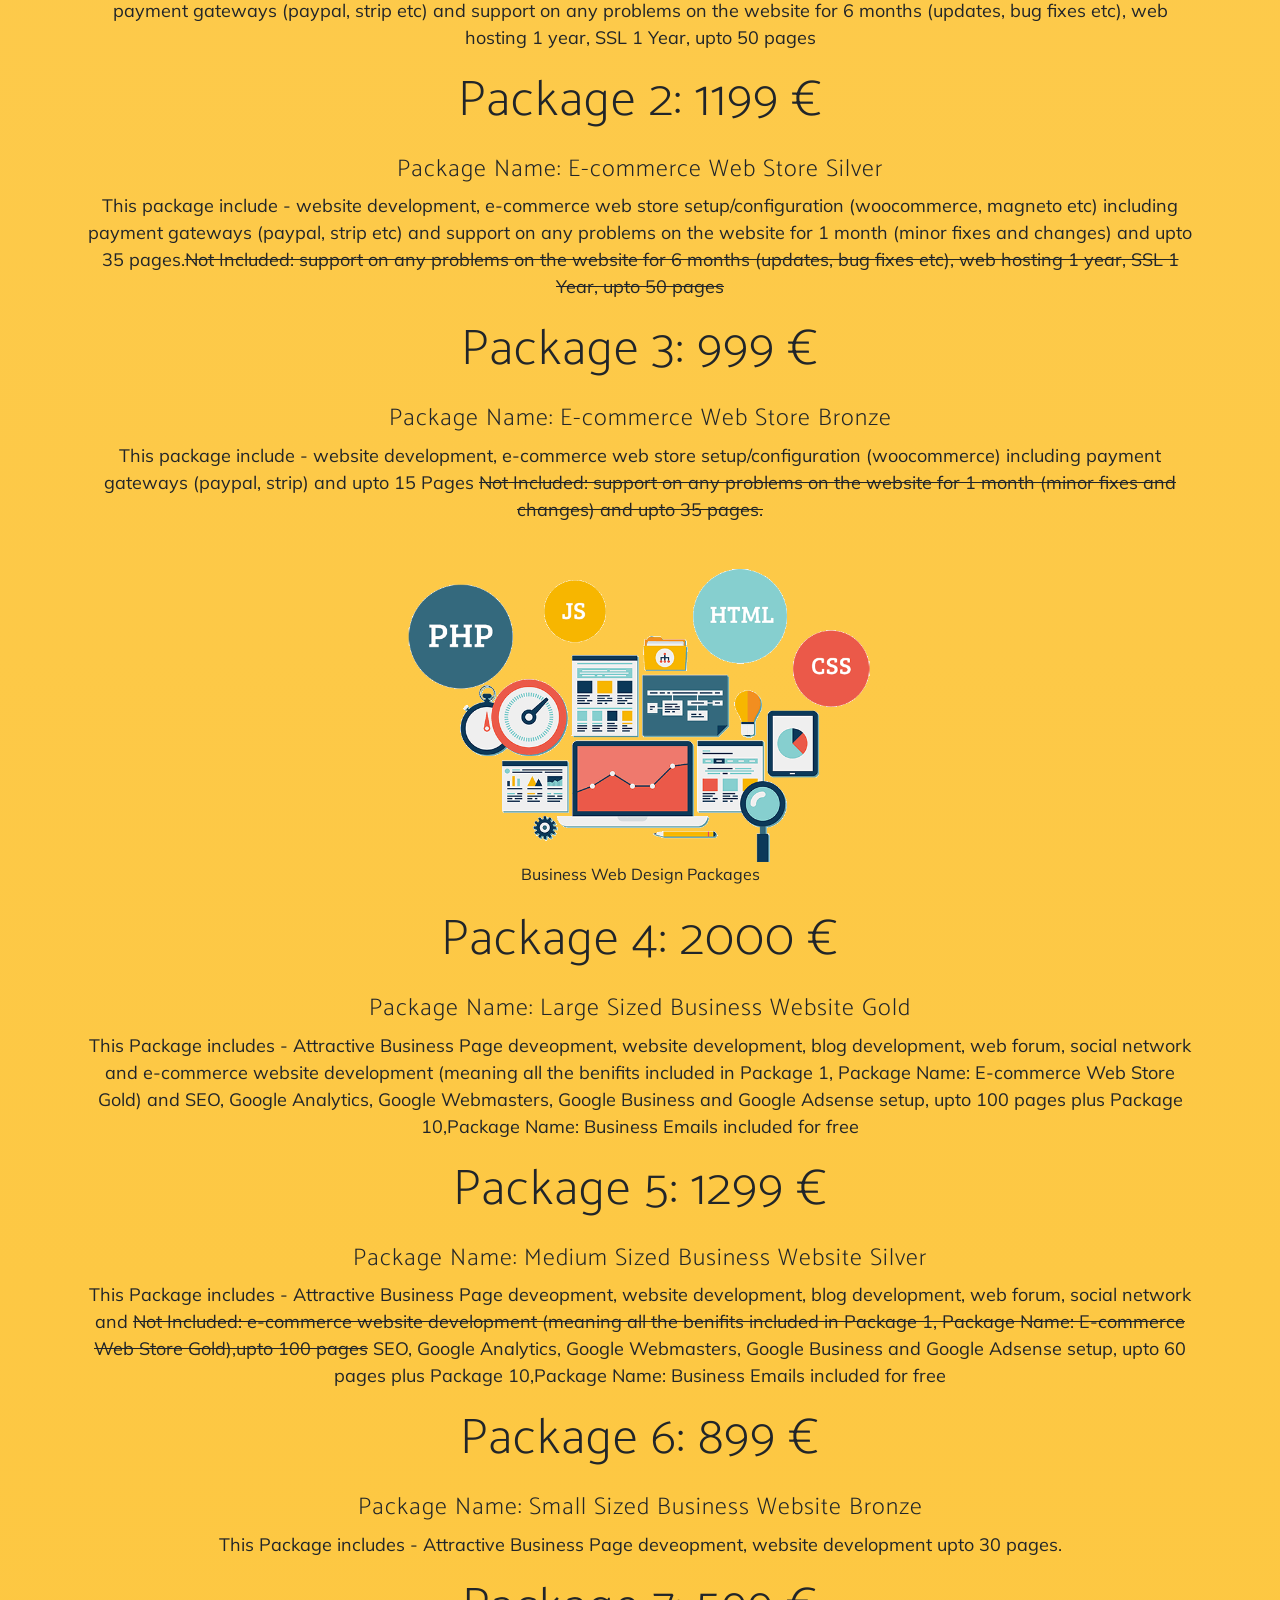
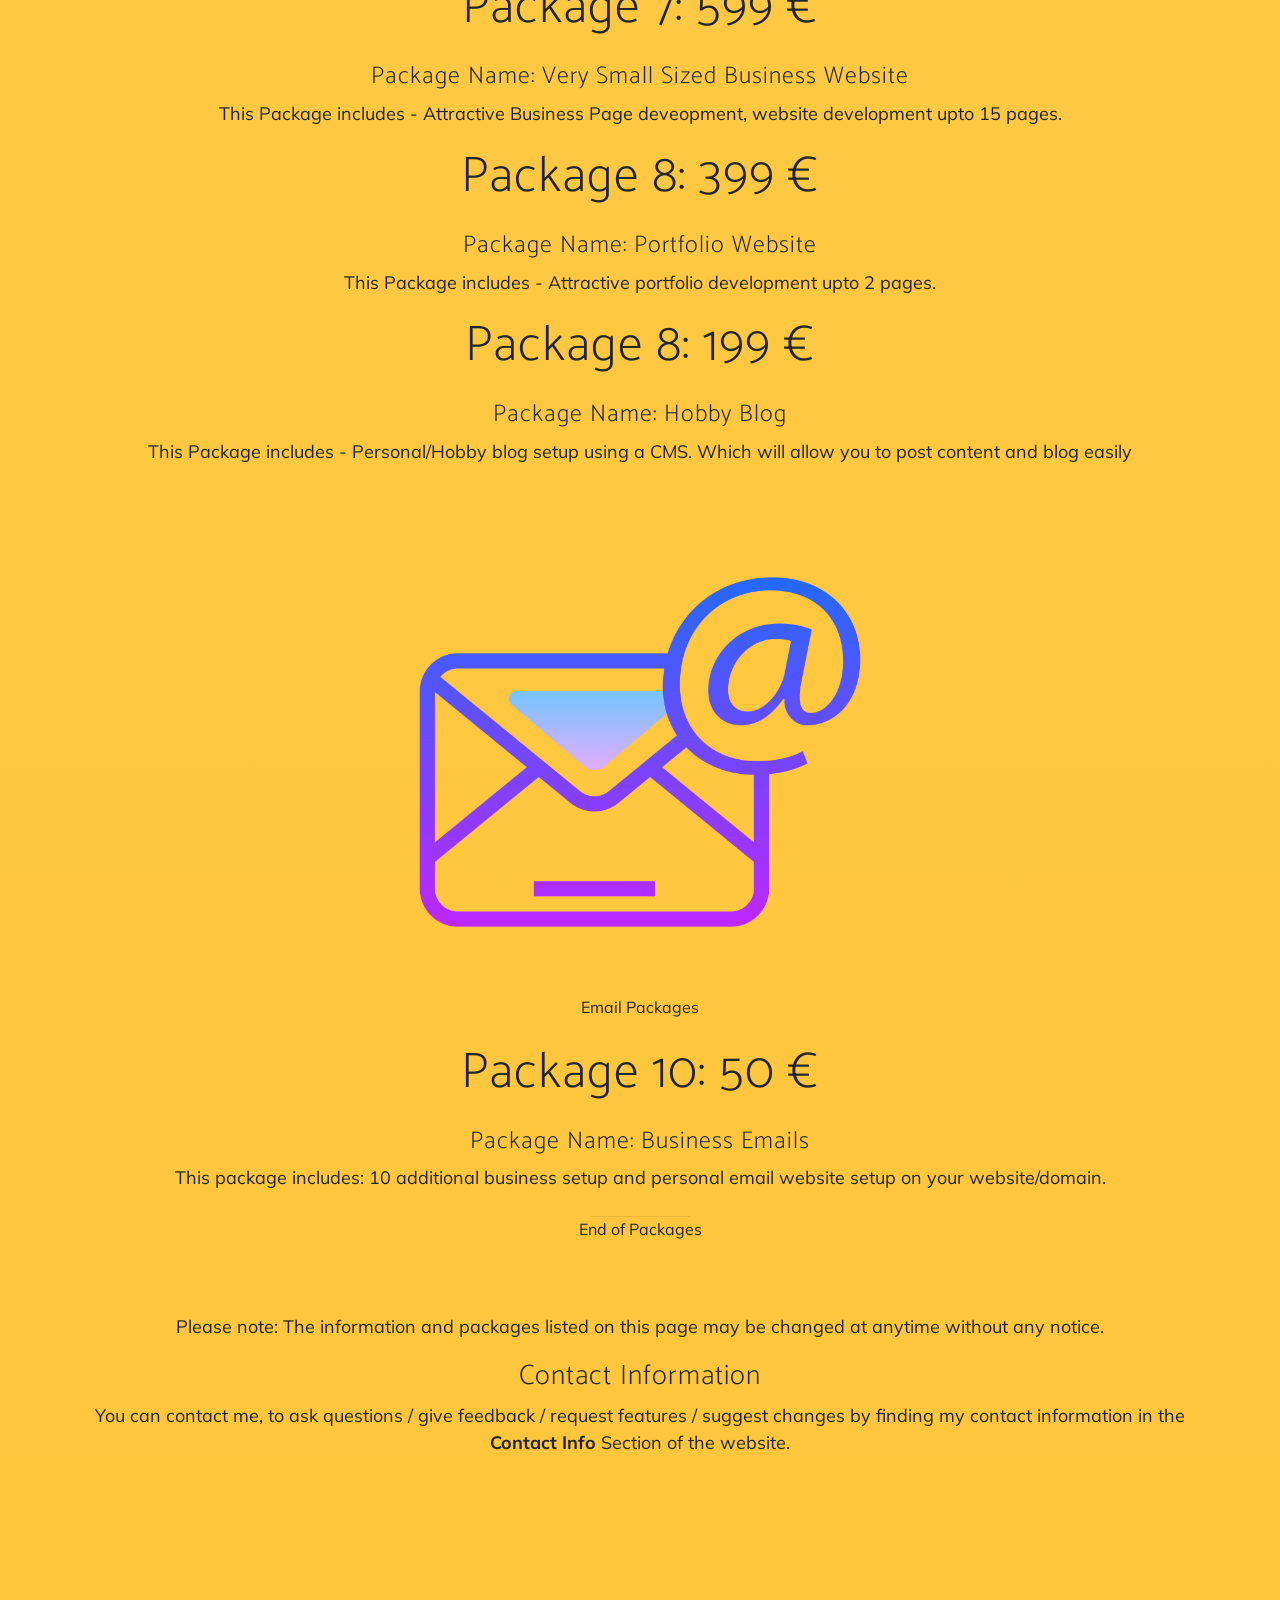
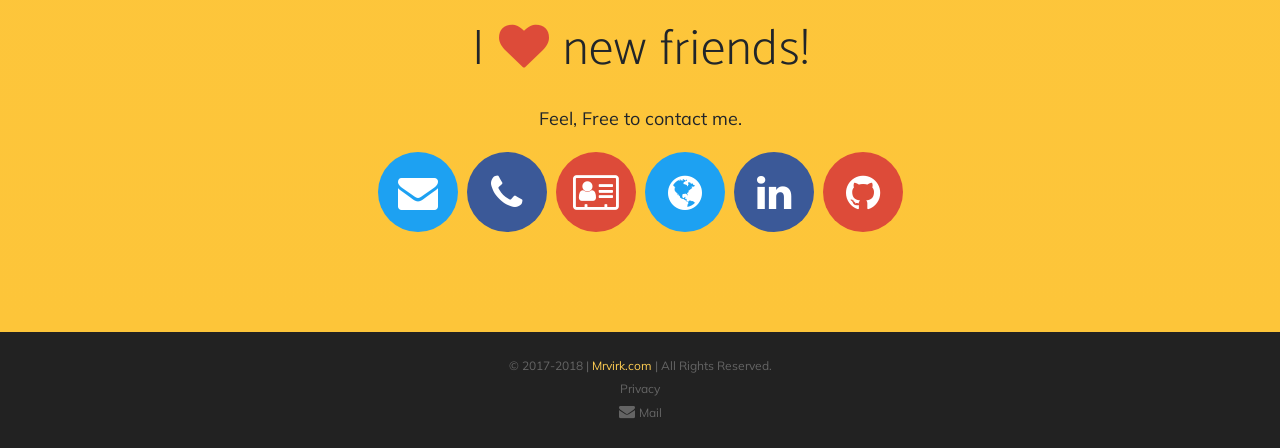
<file: webdesign/index.html>
<!DOCTYPE html>
<html lang="en">

  <head>
<!-- Global site tag (gtag.js) - Google Analytics -->
<script async src="https://www.googletagmanager.com/gtag/js?id=UA-58664096-10"></script>
<script>
  window.dataLayer = window.dataLayer || [];
  function gtag(){dataLayer.push(arguments);}
  gtag('js', new Date());

  gtag('config', 'UA-58664096-10');
</script>

    <meta charset="utf-8">
    <meta name="viewport" content="width=device-width, initial-scale=1, shrink-to-fit=no">

    <title>Web Design | Mrvirk.com | Webdesign | Web design Dublin Ireland | Navjot Virk</title>
    <link rel="icon" href="../icon.png" />
    <!-- Bootstrap core CSS -->
    <link href="../vendor/bootstrap/css/bootstrap.min.css" rel="stylesheet">
    
    
    <!-- Custom fonts for this template -->
    <link rel="stylesheet" href="../vendor/font-awesome/css/font-awesome.min.css">
    <link rel="stylesheet" href="../vendor/simple-line-icons/css/simple-line-icons.css">
    <link href="https://fonts.googleapis.com/css?family=Lato" rel="stylesheet">
    <link href="https://fonts.googleapis.com/css?family=Catamaran:100,200,300,400,500,600,700,800,900" rel="stylesheet">
    <link href="https://fonts.googleapis.com/css?family=Muli" rel="stylesheet">

    <!-- Plugin CSS -->
    <link rel="stylesheet" href="../device-mockups/device-mockups.min.css">

    <!-- Custom styles for this template -->
    <link href="../css/new-age.min.css" rel="stylesheet">

  </head>

  <body id="page-top">

    <!-- Navigation -->
    <nav class="navbar navbar-expand-lg navbar-light fixed-top" id="mainNav">
      <div class="container">
        <a class="navbar-brand js-scroll-trigger" href="index.html#page-top" style="color:black; font-weight:bold;">Navjot Singh Virk</a>
        <button class="navbar-toggler navbar-toggler-right" type="button" data-toggle="collapse" data-target="#navbarResponsive" aria-controls="navbarResponsive" aria-expanded="false" aria-label="Toggle navigation">
          Menu
          <i class="fa fa-bars"></i>
        </button>
        <div class="collapse navbar-collapse" id="navbarResponsive">
          <ul class="navbar-nav ml-auto">
          <li class="nav-item">
              <a class="nav-link js-scroll-trigger" href="../index.html#experience">Work Experience</a>
            </li>
            <li class="nav-item">
              <a class="nav-link js-scroll-trigger" href="../index.html#features">Education and Skills</a>
            </li>
            <li class="nav-item">
              <a class="nav-link js-scroll-trigger" href="../index.html#download">Offered Services</a>
            </li>
            <li class="nav-item">
              <a class="nav-link js-scroll-trigger" href="http://mrvirk.com/blog">Blog</a>
            </li>
            <li class="nav-item">
              <a class="nav-link js-scroll-trigger" href="../index.html#contact">Contact Info</a>
            </li>
          </ul>
        </div>
      </div>
    </nav>

            <section class="contact bg-primary" id="contact">
      <div class="container">
        <br>
        <h1>
          Web Design | Mrvirk.com | Webdesign | Web design Dublin Ireland | Navjot Virk
          </h1>
          

          <div class="container">
              <!-- AddToAny BEGIN -->
            <div class="a2a_kit a2a_kit_size_32 a2a_default_style">
              <a class="a2a_dd" href="https://www.addtoany.com/share"></a>
              <a class="a2a_button_facebook"></a>
              <a class="a2a_button_twitter"></a>
              <a class="a2a_button_google_plus"></a>
              <a class="a2a_button_pinterest"></a>
              <a class="a2a_button_linkedin"></a>
              <a class="a2a_button_whatsapp"></a>
              <a class="a2a_button_print"></a>
              <a class="a2a_button_reddit"></a>
            </div>
            <script async src="https://static.addtoany.com/menu/page.js"></script>
            <!-- AddToAny END -->
              
              
        <a href="//mrvirk.com" target="_blank"><img src="../icon.png" height="45%" width="45%"/></a>
        </div>
          <br>
        <p>
            <span style="color:black;">
          Welcome to Mrvirk.com.
          <br><br>
          You are currently on the Web Design section (https://mrvirk.com/webdesign) of the website. Feel free to visit the <a href="//mrvirk.com" style="color:blue;" target="_blank">homepage</a>, <a href="http://mrvirk.com/blog" style="color:blue;" target="_blank">blog</a>, <a href="http://gymandnutrition.com" style="color:blue;" target="_blank">fitness</a> or <a href="//navsingh.org.uk" style="color:blue;" target="_blank">technology</a> pages. </span>
          
        </p>
        <br>
       
       
        <h3>
         Below are the Web Design Packages I offer:   
        </h3>
        
        <br>
        <div class="container">
        <img src="images/e-commerce.png" height="45%" width="45%"/>
        </div>
        E-commerce Web Design Packages
        
        <br><br>
         <h2>Package 1: 1499 €</h2>
         <h4>Package Name: E-commerce Web Store Gold </h4>
         <p>This package include - website development, e-commerce web store setup/configuration (woocommerce, magneto etc) including payment gateways (paypal, strip etc) and support on any problems on the website for 6 months (updates, bug fixes etc), web hosting 1 year, SSL 1 Year, upto 50 pages</p>
         
         <h2>Package 2: 1199 €</h2>
         <h4>Package Name: E-commerce Web Store Silver</h4>
         <p>This package include - website development, e-commerce web store setup/configuration (woocommerce, magneto etc) including payment gateways (paypal, strip etc) and support on any problems on the website for 1 month (minor fixes and changes) and upto 35 pages.<strike>Not Included: support on any problems on the website for 6 months (updates, bug fixes etc), web hosting 1 year, SSL 1 Year, upto 50 pages</strike></p>
         
         
         <h2>Package 3: 999 €</h2>
         <h4>Package Name: E-commerce Web Store Bronze</h4>
         <p>This package include - website development, e-commerce web store setup/configuration (woocommerce) including payment gateways (paypal, strip) and upto 15 Pages <strike>Not Included: support on any problems on the website for 1 month (minor fixes and changes) and upto 35 pages.</strike> </p>
         
         <br>
        <div class="container">
        <img src="images/webdesign.png" height="45%" width="45%"/>
        </div>
         Business Web Design Packages
         <br><br>
         <h2>Package 4: 2000 €</h2>
         <h4>Package Name: Large Sized Business Website Gold</h4>
         <p>This Package includes - Attractive Business Page deveopment, website development, blog development, web forum, social network and e-commerce website development (meaning all the benifits included in Package 1, Package Name: E-commerce Web Store Gold) and SEO, Google Analytics, Google Webmasters, Google Business and Google Adsense setup, upto 100 pages plus Package 10,Package Name: Business Emails included for free</p>
         
         
         <h2>Package 5: 1299 €</h2>
         <h4>Package Name: Medium Sized Business Website Silver</h4>
         <p>This Package includes - Attractive Business Page deveopment, website development, blog development, web forum, social network and <strike>Not Included: e-commerce website development (meaning all the benifits included in Package 1, Package Name: E-commerce Web Store Gold),upto 100 pages</strike> SEO, Google Analytics, Google Webmasters, Google Business and Google Adsense setup, upto 60 pages plus Package 10,Package Name: Business Emails included for free</p>
         
         
         
         <h2>Package 6: 899 €</h2>
         <h4>Package Name: Small Sized Business Website Bronze</h4>
         <p>This Package includes - Attractive Business Page deveopment, website development upto 30 pages.</p>
         
         
         <h2>Package 7: 599 €</h2>
         <h4>Package Name: Very Small Sized Business Website</h4>
         <p>This Package includes - Attractive Business Page deveopment, website development upto 15 pages.</p>
         
         
         <h2>Package 8: 399 €</h2>
         <h4>Package Name:  Portfolio Website</h4>
         <p>This Package includes - Attractive portfolio development upto 2 pages.</p>
         
         <h2>Package 8: 199 €</h2>
         <h4>Package Name:  Hobby Blog</h4>
         <p>This Package includes - Personal/Hobby blog setup using a CMS. Which will allow you to post content and blog easily</p>
         
         <br>
        <div class="container">
        <img src="images/email.png" height="45%" width="45%"/>
        </div>
         Email Packages
         <br><br>
         <h2>Package 10: 50 €</h2>
         <h4>Package Name: Business Emails</h4>
         <p>This package includes: 10 additional business setup and personal email website setup on your website/domain.</p>
        <hr>End of Packages
        <br><br><br><br>
        
        <p>Please note: The information and packages listed on this page may be changed at anytime without any notice.</p>
        
        
        
        <h3>
          Contact Information
        </h3>
        <p>
           You can contact me, to ask questions / give feedback / request features / suggest changes by finding my contact
          information in the <strong>Contact Info</strong> Section of the website.
          
        </p>
        
        <!-- AddToAny BEGIN -->
            <div class="a2a_kit a2a_kit_size_32 a2a_default_style">
              <a class="a2a_dd" href="https://www.addtoany.com/share"></a>
              <a class="a2a_button_facebook"></a>
              <a class="a2a_button_twitter"></a>
              <a class="a2a_button_google_plus"></a>
              <a class="a2a_button_pinterest"></a>
              <a class="a2a_button_linkedin"></a>
              <a class="a2a_button_whatsapp"></a>
              <a class="a2a_button_print"></a>
              <a class="a2a_button_reddit"></a>
            </div>
            <script async src="https://static.addtoany.com/menu/page.js"></script>
            <!-- AddToAny END -->
        
        <br>
        <br>
        <br>
        <br>
        <br>
        <br>
        
        <h2>I
          <i class="fa fa-heart"></i>
          new friends!</h2>
        <p>
          Feel, Free to contact me.
        </p>
        <ul class="list-inline list-social">
          <li class="list-inline-item social-twitter">
            <a href="mailto:navjot@mrvirk.com">
              <i class="fa fa-envelope"></i>
            </a>
          </li>
          <li class="list-inline-item social-facebook">
            <a href="tel:+353892110549">
              <i class="fa fa-phone"></i>
            </a>
          </li>
          <li class="list-inline-item social-google-plus">
            <a href="https://about.me/mrvirk" target="_blank">
              <i class="fa fa-address-card-o"></i>
            </a>
          </li>
          <li class="list-inline-item social-twitter">
            <a href="https://navsingh.org.uk" target="_blank">
              <i class="fa fa-globe"></i> 
            </a>
          </li>
          <li class="list-inline-item social-facebook">
            <a href="https://linkedin.com/in/navjotvirk/" target="_blank">
              <i class="fa fa-linkedin"></i>
            </a>
          </li>
          <li class="list-inline-item social-google-plus">
            <a href="https://github.com/virksaabnavjot/" target="_blank">
              <i class="fa fa-github"></i>
            </a>
          </li>
        </ul>
        
        
      </div>
    </section>
    
    

    <footer>
      <div class="container">
        <p>&copy; 2017-2018 | <a href="/">Mrvirk.com</a> | All Rights Reserved.</p>
        <ul class="list-inline">
          <li class="list-inline-item">
            <a href="privacy.html">Privacy</a> <br>
            <i class="fa fa-envelope"></i>
            <a href="/mail">Mail</a>
          </li>
          
        </ul>
      </div>
    </footer>

    <!-- Bootstrap core JavaScript -->
    <script src="../vendor/jquery/jquery.min.js"></script>
    <script src="../vendor/bootstrap/js/bootstrap.bundle.min.js"></script>

    <!-- Plugin JavaScript -->
    <script src="../vendor/jquery-easing/jquery.easing.min.js"></script>

    <!-- Custom scripts for this template -->
    <script src="../js/new-age.min.js"></script>


<!-- Matomo https://Mrvirk.com/analytics-->
<script type="text/javascript">
  var _paq = _paq || [];
  /* tracker methods like "setCustomDimension" should be called before "trackPageView" */
  _paq.push(["setDocumentTitle", document.domain + "/" + document.title]);
  _paq.push(["setCookieDomain", "*.mrvirk.com"]);
  _paq.push(["setDomains", ["*.mrvirk.com","*.gymandnutrition.com","*.mrvirk.com","*.navsingh.org.uk"]]);
  _paq.push(["enableCrossDomainLinking"]);
  _paq.push(['trackPageView']);
  _paq.push(['enableLinkTracking']);
  (function() {
    var u="//mrvirk.com/analytics/piwik/";
    _paq.push(['setTrackerUrl', u+'piwik.php']);
    _paq.push(['setSiteId', '1']);
    var d=document, g=d.createElement('script'), s=d.getElementsByTagName('script')[0];
    g.type='text/javascript'; g.async=true; g.defer=true; g.src=u+'piwik.js'; s.parentNode.insertBefore(g,s);
  })();
</script>
<noscript><p><img src="//mrvirk.com/analytics/piwik/piwik.php?idsite=1&rec=1" style="border:0;" alt="" /></p></noscript>
<!-- End Matomo Code -->


  </body>

</html>
</file>
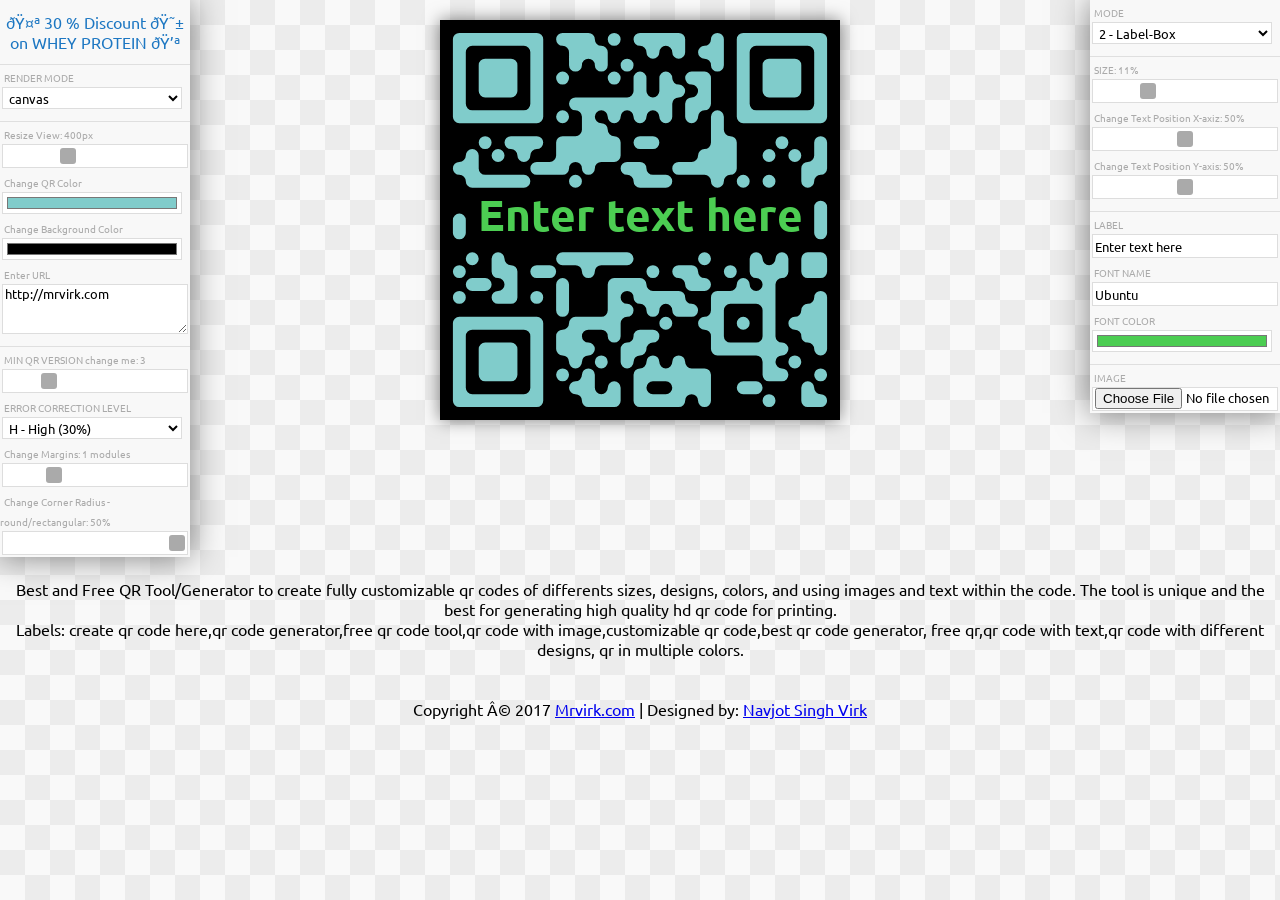
<file: qr/tool/index.html>
<!DOCTYPE html>
<html lang="en">

<head><meta http-equiv="Content-Type" content="text/html; charset=windows-1252">
  
  <!-- Global site tag (gtag.js) - Google Analytics -->
  <script async src="https://www.googletagmanager.com/gtag/js?id=UA-58664096-10"></script>
  <script>
    window.dataLayer = window.dataLayer || [];

    function gtag() {
      dataLayer.push(arguments);
    }
    gtag('js', new Date());

    gtag('config', 'UA-58664096-10');
  </script>
  
  
  
  <meta http-equiv="x-ua-compatible" content="ie=edge">
  <title>Best and Free QR Code Generator | HD | Printable QR Codes</title>
  <meta name="description" content="Best and Free QR Tool/Generator to create fully customizable qr codes of differents sizes, designs,
                                      colors, and using images and text within the code. The tool is unique and the best for generating high
                                      quality hd qr code for printing.">
  <meta name="keywords" content="free,best,qr,qr code,colourful qr codes,create qr code here,qr code generator,free qr code tool,qr code with image,customizable qr code,best qr code generator,
                                   free qr,qr code with text,qr code with different designs, qr in multiple colors">
  <meta name="viewport" content="width=device-width, initial-scale=1">
  <link rel="icon" href="/icon.png" />
  <link href="//fonts.googleapis.com/css?family=Ubuntu:300,400,700" rel="stylesheet">
  <link href="styles.css" rel="stylesheet">
  <script src="jquery-1.11.3.min.js"></script>
  <script src="../jquery.qrcode-0.12.0.js"></script>
  <script src="scripts.js"></script>
</head>

<body>
  <script async src="//pagead2.googlesyndication.com/pagead/js/adsbygoogle.js"></script>
  <!-- Mrvirk.com Responsive 1 -->
  <ins class="adsbygoogle" style="display:block" data-ad-client="ca-pub-6088722940843183" data-ad-slot="6351946742" data-ad-format="auto"></ins>
  <script>
    (adsbygoogle = window.adsbygoogle || []).push({});
  </script>
  
  <div id="container"></div>
  <script async src="//pagead2.googlesyndication.com/pagead/js/adsbygoogle.js"></script>
  <!-- Mrvirk.com Responsive 1 -->
  <ins class="adsbygoogle" style="display:block" data-ad-client="ca-pub-6088722940843183" data-ad-slot="6351946742" data-ad-format="auto"></ins>
  <script>
    (adsbygoogle = window.adsbygoogle || []).push({});
  </script>
  <div class="control left"><a id="banner" href="https://www.myprotein.ie/referrals.list?applyCode=NAV-R1V&li" target="_blank">🤪  30 % Discount 😱  on WHEY PROTEIN 💪</a>
    <hr><label for="render">RENDER MODE</label><select id="render"><option value="canvas" selected="selected">canvas</option><option value="image">image</option><option value="div">div</option></select>
    <hr><label for="size">Resize View:</label><input id="size" type="range" value="400" min="100" max="1000" step="50"><label for="fill">Change QR Color</label><input id="fill" type="color" value="#80CCCB"><label for="background">Change Background Color</label>
    <input
      id="background" type="color" value="#000000"><label for="text">Enter URL</label><textarea id="text">http://mrvirk.com</textarea>
      <hr><label for="minversion">MIN QR VERSION change me:</label><input id="minversion" type="range" value="3" min="1" max="10" step="1"><label for="eclevel">ERROR CORRECTION LEVEL</label><select id="eclevel"><option value="L">L - Low (7%)</option><option value="M">M - Medium (15%)</option>
    <option value="Q">Q - Quartile (25%)</option><option value="H" selected="selected">H - High (30%)</option></select>
      <label for="quiet">Change Margins:</label><input id="quiet" type="range" value="1" min="0" max="4" step="1"><label for="radius">Change Corner Radius - <br>round/rectangular:</label><input id="radius" type="range" value="50" min="0" max="50" step="10"></div>
  <div class="control right"><label for="mode">MODE</label><select id="mode"><option value="0">0 - Normal</option><option value="1">1 - Label-Strip</option><option value="2" selected="selected">2 - Label-Box</option><option value="3">3 - Image-Strip</option><option value="4">4 - Image-Box</option></select>
    <hr><label for="msize">SIZE:</label><input id="msize" type="range" value="11" min="0" max="40" step="1"><label for="mposx">Change Text Position X-axiz:</label><input id="mposx" type="range" value="50" min="0" max="100" step="1"><label for="mposy">Change Text Position Y-axis:</label>
    <input
      id="mposy" type="range" value="50" min="0" max="100" step="1">
      <hr><label for="label">LABEL</label><input id="label" type="text" value="Enter text here"><label for="font">FONT NAME</label><input id="font" type="text" value="Ubuntu"><label for="fontcolor">FONT COLOR</label><input id="fontcolor" type="color" value="#4CCD52">
      <hr><label for="image">IMAGE</label><input id="image" type="file"></div><img id="img-buffer" src="dummy.png">

  <br><br><br><br><br><br>
  <p>
    Best and Free QR Tool/Generator to create fully customizable qr codes of differents sizes, designs, colors, and using images and text within the code. The tool is unique and the best for generating high quality hd qr code for printing.

    <br> Labels: create qr code here,qr code generator,free qr code tool,qr code with image,customizable qr code,best qr code generator, free qr,qr code with text,qr code with different designs, qr in multiple colors.

    <br><br><br> Copyright © 2017 <a href="http://mrvirk.com/qr/">Mrvirk.com</a> | Designed by: <a href="http://mrvirk.com">Navjot Singh Virk</a>
  </p>


<!-- Matomo https://Mrvirk.com/analytics-->
<script type="text/javascript">
  var _paq = _paq || [];
  /* tracker methods like "setCustomDimension" should be called before "trackPageView" */
  _paq.push(["setDocumentTitle", document.domain + "/" + document.title]);
  _paq.push(["setCookieDomain", "*.mrvirk.com"]);
  _paq.push(["setDomains", ["*.mrvirk.com","*.gymandnutrition.com","*.mrvirk.com","*.navsingh.org.uk"]]);
  _paq.push(["enableCrossDomainLinking"]);
  _paq.push(['trackPageView']);
  _paq.push(['enableLinkTracking']);
  (function() {
    var u="//mrvirk.com/analytics/piwik/";
    _paq.push(['setTrackerUrl', u+'piwik.php']);
    _paq.push(['setSiteId', '1']);
    var d=document, g=d.createElement('script'), s=d.getElementsByTagName('script')[0];
    g.type='text/javascript'; g.async=true; g.defer=true; g.src=u+'piwik.js'; s.parentNode.insertBefore(g,s);
  })();
</script>
<noscript><p><img src="//mrvirk.com/analytics/piwik/piwik.php?idsite=1&rec=1" style="border:0;" alt="" /></p></noscript>
<!-- End Matomo Code -->


</body>

</html>
</file>
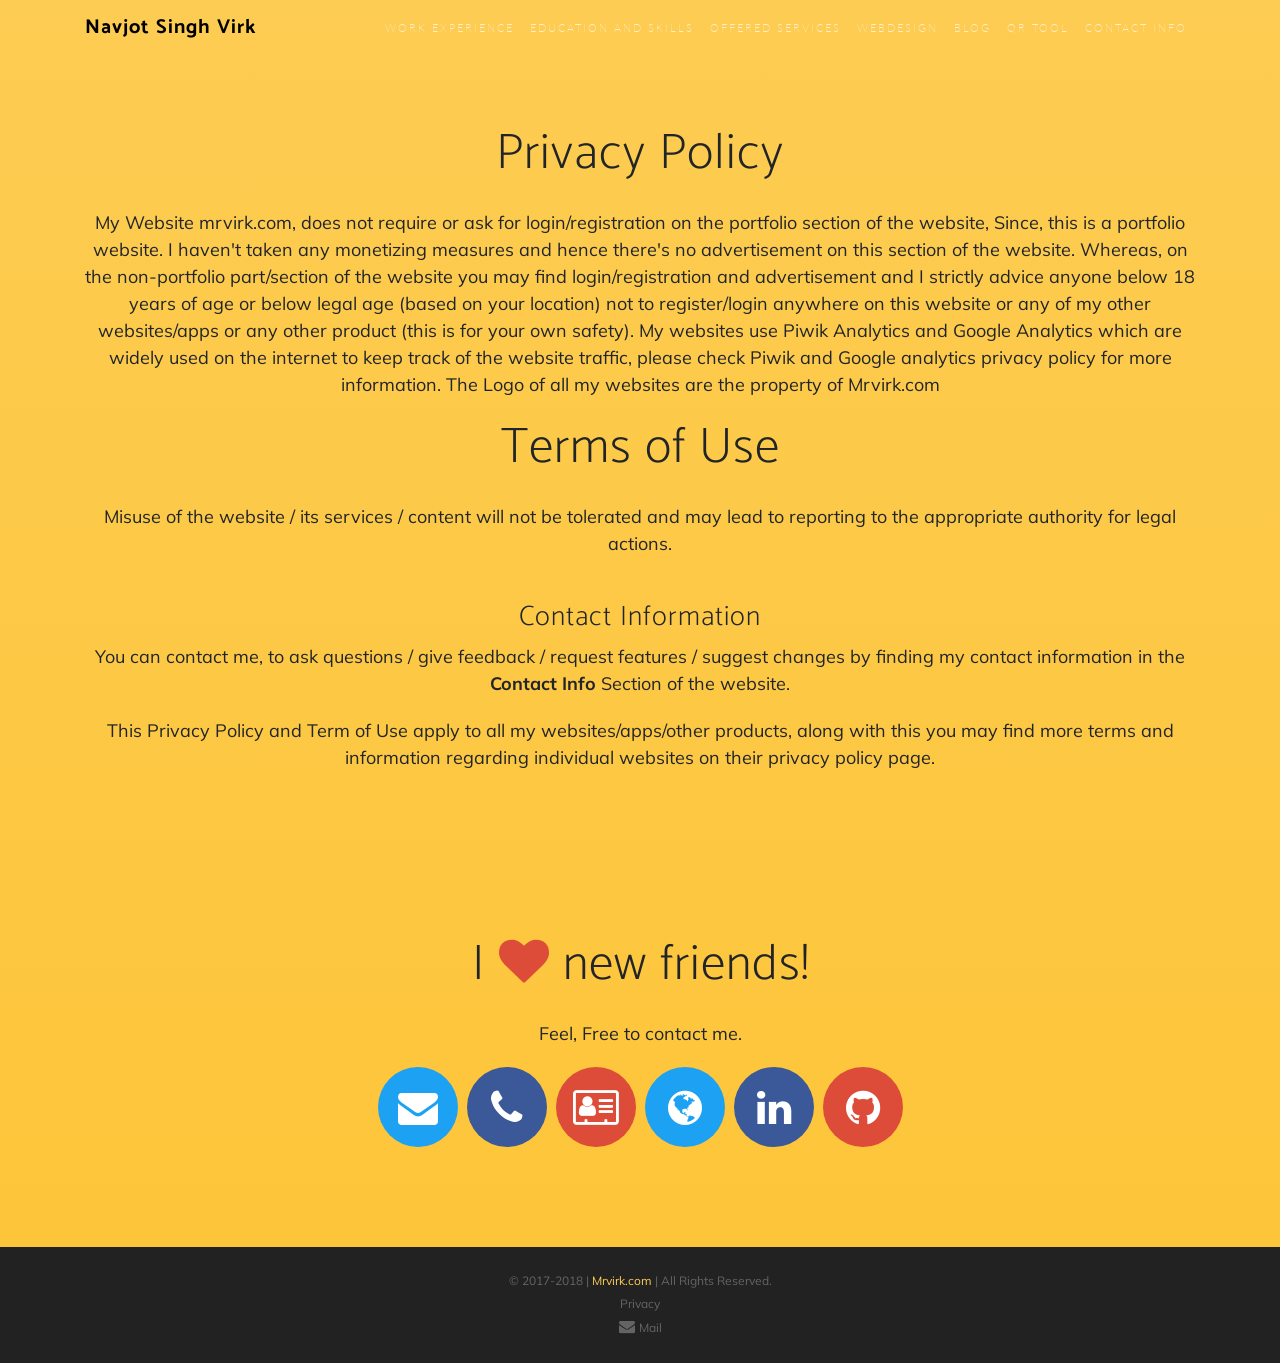
<file: privacy.html>
<!DOCTYPE html>
<html lang="en">

  <head>
    
    <!-- Global site tag (gtag.js) - Google Analytics -->
<script async src="https://www.googletagmanager.com/gtag/js?id=UA-58664096-10"></script>
<script>
  window.dataLayer = window.dataLayer || [];
  function gtag(){dataLayer.push(arguments);}
  gtag('js', new Date());

  gtag('config', 'UA-58664096-10');
</script>


    <meta charset="utf-8">
    <meta name="viewport" content="width=device-width, initial-scale=1, shrink-to-fit=no">
    <meta name="description" content="">
    <meta name="author" content="">

    <title>Privacy Policy</title>
    <link rel="icon" href="icon.png" />
    <!-- Bootstrap core CSS -->
    <link href="vendor/bootstrap/css/bootstrap.min.css" rel="stylesheet">
    <meta name="keywords" content="Navjot Singh Virk, privacy policy">
    <meta name="description" content="Privacy Policy page">
    
    <!-- Custom fonts for this template -->
    <link rel="stylesheet" href="vendor/font-awesome/css/font-awesome.min.css">
    <link rel="stylesheet" href="vendor/simple-line-icons/css/simple-line-icons.css">
    <link href="https://fonts.googleapis.com/css?family=Lato" rel="stylesheet">
    <link href="https://fonts.googleapis.com/css?family=Catamaran:100,200,300,400,500,600,700,800,900" rel="stylesheet">
    <link href="https://fonts.googleapis.com/css?family=Muli" rel="stylesheet">

    <!-- Plugin CSS -->
    <link rel="stylesheet" href="device-mockups/device-mockups.min.css">

    <!-- Custom styles for this template -->
    <link href="css/new-age.min.css" rel="stylesheet">

  </head>

  <body id="page-top">

    <!-- Navigation -->
    <nav class="navbar navbar-expand-lg navbar-light fixed-top" id="mainNav">
      <div class="container">
        <a class="navbar-brand js-scroll-trigger" href="index.html#page-top" style="color:black; font-weight:bold;">Navjot Singh Virk</a>
        <button class="navbar-toggler navbar-toggler-right" type="button" data-toggle="collapse" data-target="#navbarResponsive" aria-controls="navbarResponsive" aria-expanded="false" aria-label="Toggle navigation">
          Menu
          <i class="fa fa-bars"></i>
        </button>
        <div class="collapse navbar-collapse" id="navbarResponsive">
          <ul class="navbar-nav ml-auto">
          <li class="nav-item">
              <a class="nav-link js-scroll-trigger" href="index.html#experience">Work Experience</a>
            </li>
            <li class="nav-item">
              <a class="nav-link js-scroll-trigger" href="index.html#features">Education and Skills</a>
            </li>
            <li class="nav-item">
              <a class="nav-link js-scroll-trigger" href="index.html#download">Offered Services</a>
            </li>
            <li class="nav-item">
            <a class="nav-link js-scroll-trigger" href="/webdesign">Webdesign</a>
          </li>
          <li class="nav-item">
            <a class="nav-link js-scroll-trigger" href="//mrvirk.com/blog/">Blog</a>
          </li>
          <li class="nav-item">
            <a class="nav-link js-scroll-trigger" href="//mrvirk.com/qr">QR Tool</a>
          </li>
            <li class="nav-item">
              <a class="nav-link js-scroll-trigger" href="index.html#contact">Contact Info</a>
            </li>
          </ul>
        </div>
      </div>
    </nav>

            <section class="contact bg-primary" id="contact">
      <div class="container">
        <br>
        <h2>
          Privacy Policy
          </h2>
        <p>My Website mrvirk.com, does not require or ask for login/registration on the portfolio section of the website, 
        Since, this is a portfolio website. I haven't taken any monetizing measures and hence there's no advertisement 
        on this section of the website. Whereas, on the non-portfolio part/section of the website you may find login/registration 
        and advertisement and I strictly advice anyone below 18 years of age or below legal age (based on your location) not to 
        register/login anywhere on this website or any of my other websites/apps or any other product (this is for your own safety).
        My websites use Piwik Analytics and Google Analytics which are widely used on the internet to keep track of the website traffic, please check Piwik and Google analytics privacy policy for more information.
        
        The Logo of all my websites are the property of Mrvirk.com
        </p>
        
        <h2>
          Terms of Use
        </h2>
        <p>
          Misuse of the website / its services / content will not be tolerated and may lead to reporting to the appropriate 
          authority for legal actions.
        </p>
        
        <br>
        <h3>
          Contact Information
        </h3>
        <p>
           You can contact me, to ask questions / give feedback / request features / suggest changes by finding my contact
          information in the <strong>Contact Info</strong> Section of the website.
          
        </p>
        
        
        <p>This Privacy Policy and Term of Use apply to all my websites/apps/other products, along with this you may find more terms and information regarding individual websites on their privacy policy page.</p>
        
        <br>
        <br>
        <br>
        <br>
        <br>
        <br>
        
        <h2>I
          <i class="fa fa-heart"></i>
          new friends!</h2>
        <p>
          Feel, Free to contact me.
        </p>
        <ul class="list-inline list-social">
          <li class="list-inline-item social-twitter">
            <a href="mailto:navjot@mrvirk.com">
              <i class="fa fa-envelope"></i>
            </a>
          </li>
          <li class="list-inline-item social-facebook">
            <a href="tel:+353892110549">
              <i class="fa fa-phone"></i>
            </a>
          </li>
          <li class="list-inline-item social-google-plus">
            <a href="https://about.me/mrvirk" target="_blank">
              <i class="fa fa-address-card-o"></i>
            </a>
          </li>
          <li class="list-inline-item social-twitter">
            <a href="https://navsingh.org.uk" target="_blank">
              <i class="fa fa-globe"></i> 
            </a>
          </li>
          <li class="list-inline-item social-facebook">
            <a href="https://linkedin.com/in/navjotvirk/" target="_blank">
              <i class="fa fa-linkedin"></i>
            </a>
          </li>
          <li class="list-inline-item social-google-plus">
            <a href="https://github.com/virksaabnavjot/" target="_blank">
              <i class="fa fa-github"></i>
            </a>
          </li>
        </ul>
        
        
      </div>
    </section>
    
    

    <footer>
      <div class="container">
        <p>&copy; 2017-2018 | <a href="/">Mrvirk.com</a> | All Rights Reserved.</p>
        <ul class="list-inline">
          <li class="list-inline-item">
            <a href="privacy.html">Privacy</a> <br>
            <i class="fa fa-envelope"></i>
            <a href="/mail">Mail</a>
          </li>
          
        </ul>
      </div>
    </footer>

    <!-- Bootstrap core JavaScript -->
    <script src="vendor/jquery/jquery.min.js"></script>
    <script src="vendor/bootstrap/js/bootstrap.bundle.min.js"></script>

    <!-- Plugin JavaScript -->
    <script src="vendor/jquery-easing/jquery.easing.min.js"></script>

    <!-- Custom scripts for this template -->
    <script src="js/new-age.min.js"></script>


<!-- Matomo https://Mrvirk.com/analytics-->
<script type="text/javascript">
  var _paq = _paq || [];
  /* tracker methods like "setCustomDimension" should be called before "trackPageView" */
  _paq.push(["setDocumentTitle", document.domain + "/" + document.title]);
  _paq.push(["setCookieDomain", "*.mrvirk.com"]);
  _paq.push(["setDomains", ["*.mrvirk.com","*.gymandnutrition.com","*.mrvirk.com","*.navsingh.org.uk"]]);
  _paq.push(["enableCrossDomainLinking"]);
  _paq.push(['trackPageView']);
  _paq.push(['enableLinkTracking']);
  (function() {
    var u="//mrvirk.com/analytics/piwik/";
    _paq.push(['setTrackerUrl', u+'piwik.php']);
    _paq.push(['setSiteId', '1']);
    var d=document, g=d.createElement('script'), s=d.getElementsByTagName('script')[0];
    g.type='text/javascript'; g.async=true; g.defer=true; g.src=u+'piwik.js'; s.parentNode.insertBefore(g,s);
  })();
</script>
<noscript><p><img src="//mrvirk.com/analytics/piwik/piwik.php?idsite=1&rec=1" style="border:0;" alt="" /></p></noscript>
<!-- End Matomo Code -->

  </body>

</html>
</file>
<file: vendor/simple-line-icons/css/simple-line-icons.css>
@font-face {
  font-family: 'simple-line-icons';
  src: url('../fonts/Simple-Line-Icons.eot?v=2.4.0');
  src: url('../fonts/Simple-Line-Icons.eot?v=2.4.0#iefix') format('embedded-opentype'), url('../fonts/Simple-Line-Icons.woff2?v=2.4.0') format('woff2'), url('../fonts/Simple-Line-Icons.ttf?v=2.4.0') format('truetype'), url('../fonts/Simple-Line-Icons.woff?v=2.4.0') format('woff'), url('../fonts/Simple-Line-Icons.svg?v=2.4.0#simple-line-icons') format('svg');
  font-weight: normal;
  font-style: normal;
}
/*
 Use the following CSS code if you want to have a class per icon.
 Instead of a list of all class selectors, you can use the generic [class*="icon-"] selector, but it's slower:
*/
.icon-user,
.icon-people,
.icon-user-female,
.icon-user-follow,
.icon-user-following,
.icon-user-unfollow,
.icon-login,
.icon-logout,
.icon-emotsmile,
.icon-phone,
.icon-call-end,
.icon-call-in,
.icon-call-out,
.icon-map,
.icon-location-pin,
.icon-direction,
.icon-directions,
.icon-compass,
.icon-layers,
.icon-menu,
.icon-list,
.icon-options-vertical,
.icon-options,
.icon-arrow-down,
.icon-arrow-left,
.icon-arrow-right,
.icon-arrow-up,
.icon-arrow-up-circle,
.icon-arrow-left-circle,
.icon-arrow-right-circle,
.icon-arrow-down-circle,
.icon-check,
.icon-clock,
.icon-plus,
.icon-minus,
.icon-close,
.icon-event,
.icon-exclamation,
.icon-organization,
.icon-trophy,
.icon-screen-smartphone,
.icon-screen-desktop,
.icon-plane,
.icon-notebook,
.icon-mustache,
.icon-mouse,
.icon-magnet,
.icon-energy,
.icon-disc,
.icon-cursor,
.icon-cursor-move,
.icon-crop,
.icon-chemistry,
.icon-speedometer,
.icon-shield,
.icon-screen-tablet,
.icon-magic-wand,
.icon-hourglass,
.icon-graduation,
.icon-ghost,
.icon-game-controller,
.icon-fire,
.icon-eyeglass,
.icon-envelope-open,
.icon-envelope-letter,
.icon-bell,
.icon-badge,
.icon-anchor,
.icon-wallet,
.icon-vector,
.icon-speech,
.icon-puzzle,
.icon-printer,
.icon-present,
.icon-playlist,
.icon-pin,
.icon-picture,
.icon-handbag,
.icon-globe-alt,
.icon-globe,
.icon-folder-alt,
.icon-folder,
.icon-film,
.icon-feed,
.icon-drop,
.icon-drawer,
.icon-docs,
.icon-doc,
.icon-diamond,
.icon-cup,
.icon-calculator,
.icon-bubbles,
.icon-briefcase,
.icon-book-open,
.icon-basket-loaded,
.icon-basket,
.icon-bag,
.icon-action-undo,
.icon-action-redo,
.icon-wrench,
.icon-umbrella,
.icon-trash,
.icon-tag,
.icon-support,
.icon-frame,
.icon-size-fullscreen,
.icon-size-actual,
.icon-shuffle,
.icon-share-alt,
.icon-share,
.icon-rocket,
.icon-question,
.icon-pie-chart,
.icon-pencil,
.icon-note,
.icon-loop,
.icon-home,
.icon-grid,
.icon-graph,
.icon-microphone,
.icon-music-tone-alt,
.icon-music-tone,
.icon-earphones-alt,
.icon-earphones,
.icon-equalizer,
.icon-like,
.icon-dislike,
.icon-control-start,
.icon-control-rewind,
.icon-control-play,
.icon-control-pause,
.icon-control-forward,
.icon-control-end,
.icon-volume-1,
.icon-volume-2,
.icon-volume-off,
.icon-calendar,
.icon-bulb,
.icon-chart,
.icon-ban,
.icon-bubble,
.icon-camrecorder,
.icon-camera,
.icon-cloud-download,
.icon-cloud-upload,
.icon-envelope,
.icon-eye,
.icon-flag,
.icon-heart,
.icon-info,
.icon-key,
.icon-link,
.icon-lock,
.icon-lock-open,
.icon-magnifier,
.icon-magnifier-add,
.icon-magnifier-remove,
.icon-paper-clip,
.icon-paper-plane,
.icon-power,
.icon-refresh,
.icon-reload,
.icon-settings,
.icon-star,
.icon-symbol-female,
.icon-symbol-male,
.icon-target,
.icon-credit-card,
.icon-paypal,
.icon-social-tumblr,
.icon-social-twitter,
.icon-social-facebook,
.icon-social-instagram,
.icon-social-linkedin,
.icon-social-pinterest,
.icon-social-github,
.icon-social-google,
.icon-social-reddit,
.icon-social-skype,
.icon-social-dribbble,
.icon-social-behance,
.icon-social-foursqare,
.icon-social-soundcloud,
.icon-social-spotify,
.icon-social-stumbleupon,
.icon-social-youtube,
.icon-social-dropbox,
.icon-social-vkontakte,
.icon-social-steam {
  font-family: 'simple-line-icons';
  speak: none;
  font-style: normal;
  font-weight: normal;
  font-variant: normal;
  text-transform: none;
  line-height: 1;
  /* Better Font Rendering =========== */
  -webkit-font-smoothing: antialiased;
  -moz-osx-font-smoothing: grayscale;
}
.icon-user:before {
  content: "\e005";
}
.icon-people:before {
  content: "\e001";
}
.icon-user-female:before {
  content: "\e000";
}
.icon-user-follow:before {
  content: "\e002";
}
.icon-user-following:before {
  content: "\e003";
}
.icon-user-unfollow:before {
  content: "\e004";
}
.icon-login:before {
  content: "\e066";
}
.icon-logout:before {
  content: "\e065";
}
.icon-emotsmile:before {
  content: "\e021";
}
.icon-phone:before {
  content: "\e600";
}
.icon-call-end:before {
  content: "\e048";
}
.icon-call-in:before {
  content: "\e047";
}
.icon-call-out:before {
  content: "\e046";
}
.icon-map:before {
  content: "\e033";
}
.icon-location-pin:before {
  content: "\e096";
}
.icon-direction:before {
  content: "\e042";
}
.icon-directions:before {
  content: "\e041";
}
.icon-compass:before {
  content: "\e045";
}
.icon-layers:before {
  content: "\e034";
}
.icon-menu:before {
  content: "\e601";
}
.icon-list:before {
  content: "\e067";
}
.icon-options-vertical:before {
  content: "\e602";
}
.icon-options:before {
  content: "\e603";
}
.icon-arrow-down:before {
  content: "\e604";
}
.icon-arrow-left:before {
  content: "\e605";
}
.icon-arrow-right:before {
  content: "\e606";
}
.icon-arrow-up:before {
  content: "\e607";
}
.icon-arrow-up-circle:before {
  content: "\e078";
}
.icon-arrow-left-circle:before {
  content: "\e07a";
}
.icon-arrow-right-circle:before {
  content: "\e079";
}
.icon-arrow-down-circle:before {
  content: "\e07b";
}
.icon-check:before {
  content: "\e080";
}
.icon-clock:before {
  content: "\e081";
}
.icon-plus:before {
  content: "\e095";
}
.icon-minus:before {
  content: "\e615";
}
.icon-close:before {
  content: "\e082";
}
.icon-event:before {
  content: "\e619";
}
.icon-exclamation:before {
  content: "\e617";
}
.icon-organization:before {
  content: "\e616";
}
.icon-trophy:before {
  content: "\e006";
}
.icon-screen-smartphone:before {
  content: "\e010";
}
.icon-screen-desktop:before {
  content: "\e011";
}
.icon-plane:before {
  content: "\e012";
}
.icon-notebook:before {
  content: "\e013";
}
.icon-mustache:before {
  content: "\e014";
}
.icon-mouse:before {
  content: "\e015";
}
.icon-magnet:before {
  content: "\e016";
}
.icon-energy:before {
  content: "\e020";
}
.icon-disc:before {
  content: "\e022";
}
.icon-cursor:before {
  content: "\e06e";
}
.icon-cursor-move:before {
  content: "\e023";
}
.icon-crop:before {
  content: "\e024";
}
.icon-chemistry:before {
  content: "\e026";
}
.icon-speedometer:before {
  content: "\e007";
}
.icon-shield:before {
  content: "\e00e";
}
.icon-screen-tablet:before {
  content: "\e00f";
}
.icon-magic-wand:before {
  content: "\e017";
}
.icon-hourglass:before {
  content: "\e018";
}
.icon-graduation:before {
  content: "\e019";
}
.icon-ghost:before {
  content: "\e01a";
}
.icon-game-controller:before {
  content: "\e01b";
}
.icon-fire:before {
  content: "\e01c";
}
.icon-eyeglass:before {
  content: "\e01d";
}
.icon-envelope-open:before {
  content: "\e01e";
}
.icon-envelope-letter:before {
  content: "\e01f";
}
.icon-bell:before {
  content: "\e027";
}
.icon-badge:before {
  content: "\e028";
}
.icon-anchor:before {
  content: "\e029";
}
.icon-wallet:before {
  content: "\e02a";
}
.icon-vector:before {
  content: "\e02b";
}
.icon-speech:before {
  content: "\e02c";
}
.icon-puzzle:before {
  content: "\e02d";
}
.icon-printer:before {
  content: "\e02e";
}
.icon-present:before {
  content: "\e02f";
}
.icon-playlist:before {
  content: "\e030";
}
.icon-pin:before {
  content: "\e031";
}
.icon-picture:before {
  content: "\e032";
}
.icon-handbag:before {
  content: "\e035";
}
.icon-globe-alt:before {
  content: "\e036";
}
.icon-globe:before {
  content: "\e037";
}
.icon-folder-alt:before {
  content: "\e039";
}
.icon-folder:before {
  content: "\e089";
}
.icon-film:before {
  content: "\e03a";
}
.icon-feed:before {
  content: "\e03b";
}
.icon-drop:before {
  content: "\e03e";
}
.icon-drawer:before {
  content: "\e03f";
}
.icon-docs:before {
  content: "\e040";
}
.icon-doc:before {
  content: "\e085";
}
.icon-diamond:before {
  content: "\e043";
}
.icon-cup:before {
  content: "\e044";
}
.icon-calculator:before {
  content: "\e049";
}
.icon-bubbles:before {
  content: "\e04a";
}
.icon-briefcase:before {
  content: "\e04b";
}
.icon-book-open:before {
  content: "\e04c";
}
.icon-basket-loaded:before {
  content: "\e04d";
}
.icon-basket:before {
  content: "\e04e";
}
.icon-bag:before {
  content: "\e04f";
}
.icon-action-undo:before {
  content: "\e050";
}
.icon-action-redo:before {
  content: "\e051";
}
.icon-wrench:before {
  content: "\e052";
}
.icon-umbrella:before {
  content: "\e053";
}
.icon-trash:before {
  content: "\e054";
}
.icon-tag:before {
  content: "\e055";
}
.icon-support:before {
  content: "\e056";
}
.icon-frame:before {
  content: "\e038";
}
.icon-size-fullscreen:before {
  content: "\e057";
}
.icon-size-actual:before {
  content: "\e058";
}
.icon-shuffle:before {
  content: "\e059";
}
.icon-share-alt:before {
  content: "\e05a";
}
.icon-share:before {
  content: "\e05b";
}
.icon-rocket:before {
  content: "\e05c";
}
.icon-question:before {
  content: "\e05d";
}
.icon-pie-chart:before {
  content: "\e05e";
}
.icon-pencil:before {
  content: "\e05f";
}
.icon-note:before {
  content: "\e060";
}
.icon-loop:before {
  content: "\e064";
}
.icon-home:before {
  content: "\e069";
}
.icon-grid:before {
  content: "\e06a";
}
.icon-graph:before {
  content: "\e06b";
}
.icon-microphone:before {
  content: "\e063";
}
.icon-music-tone-alt:before {
  content: "\e061";
}
.icon-music-tone:before {
  content: "\e062";
}
.icon-earphones-alt:before {
  content: "\e03c";
}
.icon-earphones:before {
  content: "\e03d";
}
.icon-equalizer:before {
  content: "\e06c";
}
.icon-like:before {
  content: "\e068";
}
.icon-dislike:before {
  content: "\e06d";
}
.icon-control-start:before {
  content: "\e06f";
}
.icon-control-rewind:before {
  content: "\e070";
}
.icon-control-play:before {
  content: "\e071";
}
.icon-control-pause:before {
  content: "\e072";
}
.icon-control-forward:before {
  content: "\e073";
}
.icon-control-end:before {
  content: "\e074";
}
.icon-volume-1:before {
  content: "\e09f";
}
.icon-volume-2:before {
  content: "\e0a0";
}
.icon-volume-off:before {
  content: "\e0a1";
}
.icon-calendar:before {
  content: "\e075";
}
.icon-bulb:before {
  content: "\e076";
}
.icon-chart:before {
  content: "\e077";
}
.icon-ban:before {
  content: "\e07c";
}
.icon-bubble:before {
  content: "\e07d";
}
.icon-camrecorder:before {
  content: "\e07e";
}
.icon-camera:before {
  content: "\e07f";
}
.icon-cloud-download:before {
  content: "\e083";
}
.icon-cloud-upload:before {
  content: "\e084";
}
.icon-envelope:before {
  content: "\e086";
}
.icon-eye:before {
  content: "\e087";
}
.icon-flag:before {
  content: "\e088";
}
.icon-heart:before {
  content: "\e08a";
}
.icon-info:before {
  content: "\e08b";
}
.icon-key:before {
  content: "\e08c";
}
.icon-link:before {
  content: "\e08d";
}
.icon-lock:before {
  content: "\e08e";
}
.icon-lock-open:before {
  content: "\e08f";
}
.icon-magnifier:before {
  content: "\e090";
}
.icon-magnifier-add:before {
  content: "\e091";
}
.icon-magnifier-remove:before {
  content: "\e092";
}
.icon-paper-clip:before {
  content: "\e093";
}
.icon-paper-plane:before {
  content: "\e094";
}
.icon-power:before {
  content: "\e097";
}
.icon-refresh:before {
  content: "\e098";
}
.icon-reload:before {
  content: "\e099";
}
.icon-settings:before {
  content: "\e09a";
}
.icon-star:before {
  content: "\e09b";
}
.icon-symbol-female:before {
  content: "\e09c";
}
.icon-symbol-male:before {
  content: "\e09d";
}
.icon-target:before {
  content: "\e09e";
}
.icon-credit-card:before {
  content: "\e025";
}
.icon-paypal:before {
  content: "\e608";
}
.icon-social-tumblr:before {
  content: "\e00a";
}
.icon-social-twitter:before {
  content: "\e009";
}
.icon-social-facebook:before {
  content: "\e00b";
}
.icon-social-instagram:before {
  content: "\e609";
}
.icon-social-linkedin:before {
  content: "\e60a";
}
.icon-social-pinterest:before {
  content: "\e60b";
}
.icon-social-github:before {
  content: "\e60c";
}
.icon-social-google:before {
  content: "\e60d";
}
.icon-social-reddit:before {
  content: "\e60e";
}
.icon-social-skype:before {
  content: "\e60f";
}
.icon-social-dribbble:before {
  content: "\e00d";
}
.icon-social-behance:before {
  content: "\e610";
}
.icon-social-foursqare:before {
  content: "\e611";
}
.icon-social-soundcloud:before {
  content: "\e612";
}
.icon-social-spotify:before {
  content: "\e613";
}
.icon-social-stumbleupon:before {
  content: "\e614";
}
.icon-social-youtube:before {
  content: "\e008";
}
.icon-social-dropbox:before {
  content: "\e00c";
}
.icon-social-vkontakte:before {
  content: "\e618";
}
.icon-social-steam:before {
  content: "\e620";
}
</file>
<file: qr/tool/styles.css>
body {
    font-family: 'Ubuntu', 'Arial', 'sans';
    margin: 0;
    padding: 0;
    text-align: center;
    background: repeat url('back.png');
}

#banner {
    display: block;
    text-decoration: none;
    color: rgb(29, 119, 194);
    padding: 12px 0 0;
    text-align: center;
}

#banner:hover {
    color: #333;
}

#container {
    display: inline-block;
    margin: 20px auto;
    box-shadow: 0 0 16px rgba(0,0,0,0.5);
}

#container > * {
    display: block;
}

.control {
    position: absolute;
    background-color: #f8f8f8;
    top: 0;
    width: 190px;
    box-shadow: 0 0 32px rgba(0,0,0,0.5);
    overflow: hidden;
    text-align: left;
}

.control.left {
    left: 0;
}

.control.right {
    right: 0;
}

hr {
    margin: 12px 0 0;
    padding: 0;
    border: none;
    height: 1px;
    background-color: rgba(0,0,0,0.1);
}

label {
    font-size: 10px;
    color: #aaa;
    padding: 12px 4px 0 4px;
}

#download {
    text-align: center;
    font-weight: bold;
    text-decoration: none;
    display: block;
    color: #555;
    background-color: #ddd;
    margin: 4px;
    padding: 8px 0;
    border: 1px solid #ddd;
    cursor: pointer;
}

input, textarea, select {
    font-family: 'Ubuntu', 'Arial', 'sans';
    display: block;
    background-color: #fff;
    margin: 2px;
    padding: 0 2px;
    border: 1px solid #ddd;
    width: 180px;
    height: 22px;
}

#text {
    height: 48px;
}

#img-buffer {
    display: none;
}

input[type='range'] {
    -webkit-appearance: none;
    cursor: pointer;
}

input::-webkit-slider-thumb {
    -webkit-appearance: none;
    width: 16px;
    height: 16px;
    border-radius: 3px;
    background-image: -webkit-gradient(linear, left top, left bottom, color-stop(0, #aaa), color-stop(1, #aaa));
}
</file>
<file: device-mockups/device-mockups.min.css>
.device-mockup{position:relative;width:100%;padding-bottom:61.775701%}.device-mockup>.device{position:absolute;top:0;bottom:0;left:0;right:0;width:100%;height:100%;background-size:100% 100%;background-repeat:no-repeat;background-image:url(macbook/macbook.png)}.device-mockup>.device>.screen{position:absolute;top:11.0438729%;bottom:14.6747352%;left:13.364486%;right:13.364486%;overflow:hidden}.device-mockup>.device>.button{position:absolute;top:0;left:0;display:none;overflow:hidden;border-radius:100%;-webkit-border-radius:100%;-moz-border-radius:100%;cursor:pointer}.device-mockup.imac{padding-bottom:81.230769%}.device-mockup.imac>.device{background-image:url(imac/imac.png)}.device-mockup.imac>.device>.screen{top:8.20707071%;bottom:31.6919192%;left:6.61538462%;right:6.61538462%}.device-mockup.macbook{padding-bottom:61.775701%}.device-mockup.macbook>.device{background-image:url(macbook/macbook.png)}.device-mockup.macbook>.device>.screen{top:11.0438729%;bottom:14.6747352%;left:13.364486%;right:13.364486%}.device-mockup.macbook_2015{padding-bottom:57.5%}.device-mockup.macbook_2015.grey>.device,.device-mockup.macbook_2015>.device{background-image:url(macbook_2015/grey.png)}.device-mockup.macbook_2015.silver>.device,.device-mockup.macbook_2015>.device{background-image:url(macbook_2015/silver.png)}.device-mockup.macbook_2015.gold>.device,.device-mockup.macbook_2015>.device{background-image:url(macbook_2015/gold.png)}.device-mockup.macbook_2015>.device>.screen{top:7.5%;bottom:10.9%;left:12.46%;right:12.56%}.device-mockup.iphone5,.device-mockup.iphone5.portrait{padding-bottom:210.57%}.device-mockup.iphone5.landscape{padding-bottom:47.49%}.device-mockup.iphone5.black>.device,.device-mockup.iphone5.portrait.black>.device,.device-mockup.iphone5>.device{background-image:url(iphone5/iphone5_port_black.png)}.device-mockup.iphone5.landscape.black>.device,.device-mockup.iphone5.landscape>.device{background-image:url(iphone5/iphone5_land_black.png)}.device-mockup.iphone5.portrait.white>.device,.device-mockup.iphone5.white>.device{background-image:url(iphone5/iphone5_port_white.png)}.device-mockup.iphone5.landscape.white>.device{background-image:url(iphone5/iphone5_land_white.png)}.device-mockup.iphone5.portrait>.device>.screen,.device-mockup.iphone5>.device>.screen{top:14.78%;bottom:13.78%;left:8.77%;right:7.77%}.device-mockup.iphone5.landscape>.device>.screen{top:7.422488%;bottom:8.422488%;left:14.919127%;right:14.019127%}.device-mockup.iphone5.portrait>.device>.button,.device-mockup.iphone5>.device>.button{display:block;top:88.3%;bottom:2.5%;left:40%;right:40%}.device-mockup.iphone5.landscape>.device>.button{display:block;top:40%;bottom:41%;left:88.4%;right:2.3%}.device-mockup.iphone_se,.device-mockup.iphone_se.portrait{padding-bottom:209.83%}.device-mockup.iphone_se.landscape{padding-bottom:47.66%}.device-mockup.iphone_se.black>.device,.device-mockup.iphone_se.portrait.black>.device,.device-mockup.iphone_se>.device{background-image:url(iphone_se/iphone_se_port_black.png)}.device-mockup.iphone_se.landscape.black>.device,.device-mockup.iphone_se.landscape>.device{background-image:url(iphone_se/iphone_se_land_black.png)}.device-mockup.iphone_se.portrait.white>.device,.device-mockup.iphone_se.white>.device{background-image:url(iphone_se/iphone_se_port_white.png)}.device-mockup.iphone_se.landscape.white>.device{background-image:url(iphone_se/iphone_se_land_white.png)}.device-mockup.iphone_se.gold>.device,.device-mockup.iphone_se.portrait.gold>.device{background-image:url(iphone_se/iphone_se_port_gold.png)}.device-mockup.iphone_se.landscape.gold>.device{background-image:url(iphone_se/iphone_se_land_gold.png)}.device-mockup.iphone_se.portrait.rose>.device,.device-mockup.iphone_se.rose>.device{background-image:url(iphone_se/iphone_se_port_rose.png)}.device-mockup.iphone_se.landscape.rose>.device{background-image:url(iphone_se/iphone_se_land_rose.png)}.device-mockup.iphone_se.portrait>.device>.screen,.device-mockup.iphone_se>.device>.screen{top:16.28%;bottom:16.28%;left:11.77%;right:11.77%}.device-mockup.iphone_se.landscape>.device>.screen{top:11.722488%;bottom:11.722488%;left:16.0191273%;right:16.0191273%}.device-mockup.iphone_se.portrait>.device>.button,.device-mockup.iphone_se>.device>.button{display:block;top:86.3%;bottom:5.5%;left:42%;right:42%}.device-mockup.iphone_se.landscape>.device>.button{display:block;top:42%;bottom:42%;left:86.4%;right:5.1%}.device-mockup.iphone6,.device-mockup.iphone6.portrait{padding-bottom:207.19%}.device-mockup.iphone6.landscape{padding-bottom:48.76%}.device-mockup.iphone6.black>.device,.device-mockup.iphone6.portrait.black>.device,.device-mockup.iphone6>.device{background-image:url(iphone_6/iphone_6_port_black.png)}.device-mockup.iphone6.landscape.black>.device,.device-mockup.iphone6.landscape>.device{background-image:url(iphone_6/iphone_6_land_black.png)}.device-mockup.iphone6.portrait.white>.device,.device-mockup.iphone6.white>.device{background-image:url(iphone_6/iphone_6_port_white.png)}.device-mockup.iphone6.landscape.white>.device{background-image:url(iphone_6/iphone_6_land_white.png)}.device-mockup.iphone6.gold>.device,.device-mockup.iphone6.portrait.gold>.device{background-image:url(iphone_6/iphone_6_port_gold.png)}.device-mockup.iphone6.landscape.gold>.device{background-image:url(iphone_6/iphone_6_land_gold.png)}.device-mockup.iphone6.portrait>.device>.screen,.device-mockup.iphone6>.device>.screen{top:12.58%;bottom:12.88%;left:6.77%;right:6.77%}.device-mockup.iphone6.landscape>.device>.screen{top:6.77%;bottom:6.77%;left:12.58%;right:12.88%}.device-mockup.iphone6.portrait>.device>.button,.device-mockup.iphone6>.device>.button{display:block;top:88.6%;bottom:3.2%;left:42%;right:42%}.device-mockup.iphone6.landscape>.device>.button{display:block;top:42%;bottom:42%;left:88.6%;right:3.2%}.device-mockup.iphone6_plus,.device-mockup.iphone6_plus.portrait{padding-bottom:201.76%}.device-mockup.iphone6_plus.landscape{padding-bottom:49.56%}.device-mockup.iphone6_plus.black>.device,.device-mockup.iphone6_plus.portrait.black>.device,.device-mockup.iphone6_plus>.device{background-image:url(iphone_6_plus/iphone_6_plus_black_port.png)}.device-mockup.iphone6_plus.landscape.black>.device,.device-mockup.iphone6_plus.landscape>.device{background-image:url(iphone_6_plus/iphone_6_plus_black_land.png)}.device-mockup.iphone6_plus.portrait.white>.device,.device-mockup.iphone6_plus.white>.device{background-image:url(iphone_6_plus/iphone_6_plus_white_port.png)}.device-mockup.iphone6_plus.landscape.white>.device{background-image:url(iphone_6_plus/iphone_6_plus_white_land.png)}.device-mockup.iphone6_plus.gold>.device,.device-mockup.iphone6_plus.portrait.gold>.device{background-image:url(iphone_6_plus/iphone_6_plus_gold_port.png)}.device-mockup.iphone6_plus.landscape.gold>.device{background-image:url(iphone_6_plus/iphone_6_plus_gold_land.png)}.device-mockup.iphone6_plus.portrait>.device>.screen,.device-mockup.iphone6_plus>.device>.screen{top:11.58%;bottom:11.58%;left:5.97%;right:5.97%}.device-mockup.iphone6_plus.landscape>.device>.screen{top:5.97%;bottom:5.97%;left:11.38%;right:11.58%}.device-mockup.iphone6_plus.portrait>.device>.button,.device-mockup.iphone6_plus>.device>.button{display:block;top:89.9%;bottom:3.2%;left:43%;right:43%}.device-mockup.iphone6_plus.landscape>.device>.button{display:block;top:43%;bottom:43%;left:89.9%;right:3.2%}.device-mockup.ipad,.device-mockup.ipad.portrait{padding-bottom:128.406276%}.device-mockup.ipad.landscape{padding-bottom:79.9086758%}.device-mockup.ipad.black>.device,.device-mockup.ipad.portrait.black>.device,.device-mockup.ipad>.device{background-image:url(ipad/ipad_port_black.png)}.device-mockup.ipad.portrait.white>.device,.device-mockup.ipad.white>.device{background-image:url(ipad/ipad_port_white.png)}.device-mockup.ipad.landscape.black>.device,.device-mockup.ipad.landscape>.device{background-image:url(ipad/ipad_land_black.png)}.device-mockup.ipad.landscape.white>.device{background-image:url(ipad/ipad_land_white.png)}.device-mockup.ipad.portrait>.device>.screen,.device-mockup.ipad>.device>.screen{top:12.025723%;bottom:12.154341%;left:13.45995%;right:13.45995%}.device-mockup.ipad.landscape>.device>.screen{top:13.87755102%;bottom:13.87755102%;left:11.5459883%;right:11.5459883%}.device-mockup.ipad.portrait>.device>.button,.device-mockup.ipad>.device>.button{display:block;top:90.2%;bottom:5.5%;left:47.3%;right:47.3%}.device-mockup.ipad.landscape>.device>.button{display:block;top:47.3%;bottom:47.3%;left:90.8%;right:4.9%}.device-mockup.ipad_air,.device-mockup.ipad_air.portrait{padding-bottom:141.27%}.device-mockup.ipad_air.landscape{padding-bottom:70.79%}.device-mockup.ipad_air.grey>.device,.device-mockup.ipad_air.portrait.grey>.device,.device-mockup.ipad_air>.device{background-image:url(ipad_air/ipad_air_gray_port.png)}.device-mockup.ipad_air.portrait.silver>.device,.device-mockup.ipad_air.silver>.device{background-image:url(ipad_air/ipad_air_silver_port.png)}.device-mockup.ipad_air.landscape.grey>.device,.device-mockup.ipad_air.landscape>.device{background-image:url(ipad_air/ipad_air_gray_land.png)}.device-mockup.ipad_air.landscape.silver>.device{background-image:url(ipad_air/ipad_air_silver_land.png)}.device-mockup.ipad_air.portrait>.device>.screen,.device-mockup.ipad_air>.device>.screen{top:9.025723%;bottom:9.154341%;left:7.45995%;right:6.45995%}.device-mockup.ipad_air.landscape>.device>.screen{top:6.877551%;bottom:6.877551%;left:9.545988%;right:9.545988%}.device-mockup.ipad_air.portrait>.device>.button,.device-mockup.ipad_air>.device>.button{display:block;top:93.2%;bottom:2.5%;left:47.3%;right:47.3%}.device-mockup.ipad_air.landscape>.device>.button{display:block;top:47.3%;bottom:47.3%;left:93.1%;right:2.1%}.device-mockup.ipad_air_2,.device-mockup.ipad_air_2.portrait{padding-bottom:141.38%}.device-mockup.ipad_air_2.landscape{padding-bottom:70.73%}.device-mockup.ipad_air_2.grey>.device,.device-mockup.ipad_air_2.portrait.grey>.device,.device-mockup.ipad_air_2>.device{background-image:url(ipad_air_2/ipad_air_2_gray_port.png)}.device-mockup.ipad_air_2.portrait.silver>.device,.device-mockup.ipad_air_2.silver>.device{background-image:url(ipad_air_2/ipad_air_2_silver_port.png)}.device-mockup.ipad_air_2.gold>.device,.device-mockup.ipad_air_2.portrait.gold>.device{background-image:url(ipad_air_2/ipad_air_2_gold_port.png)}.device-mockup.ipad_air_2.landscape.grey>.device,.device-mockup.ipad_air_2.landscape>.device{background-image:url(ipad_air_2/ipad_air_2_gray_land.png)}.device-mockup.ipad_air_2.landscape.silver>.device{background-image:url(ipad_air_2/ipad_air_2_silver_land.png)}.device-mockup.ipad_air_2.landscape.gold>.device{background-image:url(ipad_air_2/ipad_air_2_gold_land.png)}.device-mockup.ipad_air_2.portrait>.device>.screen,.device-mockup.ipad_air_2>.device>.screen{top:9.025723%;bottom:8.854341%;left:6.15995%;right:6.15995%}.device-mockup.ipad_air_2.landscape>.device>.screen{top:6.277551%;bottom:6.277551%;left:8.545988%;right:8.545988%}.device-mockup.ipad_air_2.portrait>.device>.button,.device-mockup.ipad_air_2>.device>.button{display:block;top:93.2%;bottom:2.1%;left:46.3%;right:46.5%}.device-mockup.ipad_air_2.landscape>.device>.button{display:block;top:46.5%;bottom:46.8%;left:93.5%;right:1.9%}.device-mockup.ipad_pro,.device-mockup.ipad_pro.portrait{padding-bottom:138.63%}.device-mockup.ipad_pro.landscape{padding-bottom:72.14%}.device-mockup.ipad_pro.grey>.device,.device-mockup.ipad_pro.portrait.grey>.device,.device-mockup.ipad_pro>.device{background-image:url(ipad_pro/ipad_pro_port_black.png)}.device-mockup.ipad_pro.portrait.silver>.device,.device-mockup.ipad_pro.silver>.device{background-image:url(ipad_pro/ipad_pro_port_silver.png)}.device-mockup.ipad_pro.gold>.device,.device-mockup.ipad_pro.portrait.gold>.device{background-image:url(ipad_pro/ipad_pro_port_gold.png)}.device-mockup.ipad_pro.landscape.grey>.device,.device-mockup.ipad_pro.landscape>.device{background-image:url(ipad_pro/ipad_pro_land_black.png)}.device-mockup.ipad_pro.landscape.silver>.device{background-image:url(ipad_pro/ipad_pro_land_silver.png)}.device-mockup.ipad_pro.landscape.gold>.device{background-image:url(ipad_pro/ipad_pro_land_gold.png)}.device-mockup.ipad_pro.portrait>.device>.screen,.device-mockup.ipad_pro>.device>.screen{top:7.025723%;bottom:6.854341%;left:5.15995%;right:5.15995%}.device-mockup.ipad_pro.landscape>.device>.screen{top:5.177551%;bottom:5.177551%;left:6.945988%;right:6.945988%}.device-mockup.ipad_pro.portrait>.device>.button,.device-mockup.ipad_pro>.device>.button{display:block;top:94.9%;bottom:1.5%;left:47.3%;right:47.1%}.device-mockup.ipad_pro.landscape>.device>.button{display:block;top:47.5%;bottom:47.5%;left:94.8%;right:1.5%}.device-mockup.galaxy_s3,.device-mockup.galaxy_s3.portrait{padding-bottom:178.787879%}.device-mockup.galaxy_s3.landscape{padding-bottom:55.9322034%}.device-mockup.galaxy_s3.black>.device,.device-mockup.galaxy_s3.portrait.black>.device,.device-mockup.galaxy_s3>.device{background-image:url(galaxy_s3/s3_port_black.png)}.device-mockup.galaxy_s3.landscape.black>.device,.device-mockup.galaxy_s3.landscape>.device{background-image:url(galaxy_s3/s3_land_black.png)}.device-mockup.galaxy_s3.portrait.white>.device,.device-mockup.galaxy_s3.white>.device{background-image:url(galaxy_s3/s3_port_white.png)}.device-mockup.galaxy_s3.landscape.white>.device{background-image:url(galaxy_s3/s3_land_white.png)}.device-mockup.galaxy_s3.portrait>.device>.screen,.device-mockup.galaxy_s3>.device>.screen{top:12.3728814%;bottom:15.5367232%;left:13.8383838%;right:13.8383838%}.device-mockup.galaxy_s3.landscape>.device>.screen{top:13.8383838%;bottom:13.8383838%;left:12.3728814%;right:15.5367232%}.device-mockup.galaxy_s5,.device-mockup.galaxy_s5.portrait{padding-bottom:194.188862%}.device-mockup.galaxy_s5.landscape{padding-bottom:51.496259%}.device-mockup.galaxy_s5.black>.device,.device-mockup.galaxy_s5.portrait.black>.device,.device-mockup.galaxy_s5>.device{background-image:url(galaxy_s5/galaxy_s5_port_black.png)}.device-mockup.galaxy_s5.landscape.black>.device,.device-mockup.galaxy_s5.landscape>.device{background-image:url(galaxy_s5/galaxy_s5_land_black.png)}.device-mockup.galaxy_s5.portrait.white>.device,.device-mockup.galaxy_s5.white>.device{background-image:url(galaxy_s5/galaxy_s5_port_white.png)}.device-mockup.galaxy_s5.landscape.white>.device{background-image:url(galaxy_s5/galaxy_s5_land_white.png)}.device-mockup.galaxy_s5.portrait>.device>.screen,.device-mockup.galaxy_s5>.device>.screen{top:10.2%;bottom:10.1%;left:6.3%;right:6.4%}.device-mockup.galaxy_s5.landscape>.device>.screen{top:6.6%;bottom:6.2%;left:10.15%;right:10%}.device-mockup.galaxy_tab4,.device-mockup.galaxy_tab4.landscape{padding-bottom:72.689464%}.device-mockup.galaxy_tab4.black>.device,.device-mockup.galaxy_tab4.landscape.black>.device,.device-mockup.galaxy_tab4>.device{background-image:url(galaxy_tab4/galaxy_tab4_land_black.png)}.device-mockup.galaxy_tab4.landscape.white>.device,.device-mockup.galaxy_tab4.white>.device{background-image:url(galaxy_tab4/galaxy_tab4_land_white.png)}.device-mockup.galaxy_tab4.landscape>.device>.screen,.device-mockup.galaxy_tab4>.device>.screen{top:11.5%;bottom:11.5%;left:5.4%;right:5.2%}.device-mockup.lumia920,.device-mockup.lumia920.portrait{padding-bottom:172.796353%}.device-mockup.lumia920.landscape{padding-bottom:56.3330381%}.device-mockup.lumia920.portrait>.device,.device-mockup.lumia920>.device{background-image:url(lumia920/lumia920_port.png)}.device-mockup.lumia920.landscape>.device{background-image:url(lumia920/lumia920_land.png)}.device-mockup.lumia920.portrait>.device>.screen,.device-mockup.lumia920>.device>.screen{top:10.6420405%;bottom:18.9973615%;left:13.5258359%;right:13.5258359%}.device-mockup.lumia920.landscape>.device>.screen{top:12.2641509%;bottom:12.2641509%;left:10.5403012%;right:18.6005314%}.device-mockup.nexus7,.device-mockup.nexus7.portrait{padding-bottom:156.521739%}.device-mockup.nexus7.landscape{padding-bottom:63.6678201%}.device-mockup.nexus7.portrait>.device,.device-mockup.nexus7>.device{background-image:url(nexus7/nexus7_port.png)}.device-mockup.nexus7.landscape>.device{background-image:url(nexus7/nexus7_land.png)}.device-mockup.nexus7.portrait>.device>.screen,.device-mockup.nexus7>.device>.screen{top:13.1365741%;bottom:12.7893519%;left:13.7681159%;right:13.7681159%}.device-mockup.nexus7.landscape>.device>.screen{top:13.7681159%;bottom:13.7681159%;left:13.0911188%;right:13.0911188%}.device-mockup.surface,.device-mockup.surface.landscape{padding-bottom:64.7584973%}.device-mockup.surface.landscape>.device,.device-mockup.surface>.device{background-image:url(surface/surface.png)}.device-mockup.surface.landscape>.device>.screen,.device-mockup.surface>.device>.screen{top:14.5488029%;bottom:14.9171271%;left:9.36195587%;right:9.36195587%}.device-mockup.samsung_tv,.device-mockup.samsung_tv.landscape{padding-bottom:64.68%}.device-mockup.samsung_tv.landscape>.device,.device-mockup.samsung_tv>.device{background-image:url(samsung_tv/samsung_tv.png)}.device-mockup.samsung_tv.landscape>.device>.screen,.device-mockup.samsung_tv>.device>.screen{top:2.148803%;bottom:12.817127%;left:1.261956%;right:1.361956%}
</file>
<file: css/new-age.min.css>
/*!
 * Start Bootstrap - New Age v4.0.0-beta.2 (https://startbootstrap.com/template-overviews/new-age)
 * Copyright 2013-2017 Start Bootstrap
 * Licensed under MIT (https://github.com/BlackrockDigital/startbootstrap-new-age/blob/master/LICENSE)
 */body,html{width:100%;height:100%}body{font-family:Muli,Helvetica,Arial,sans-serif}a{color:#fdcc52;-webkit-transition:all .35s;-moz-transition:all .35s;transition:all .35s}a:focus,a:hover{color:#fcbd20}hr{max-width:100px;margin:25px auto 0;border-width:1px;border-color:rgba(34,34,34,.1)}hr.light{border-color:#fff}h1,h2,h3,h4,h5,h6{font-family:Catamaran,Helvetica,Arial,sans-serif;font-weight:200;letter-spacing:1px}p{font-size:18px;line-height:1.5;margin-bottom:20px}section{padding:100px 0}section h2{font-size:50px}#mainNav{border-color:rgba(34,34,34,.05);background-color:#fff;-webkit-transition:all .35s;-moz-transition:all .35s;transition:all .35s;font-family:Catamaran,Helvetica,Arial,sans-serif;font-weight:200;letter-spacing:1px}#mainNav .navbar-brand{color:#fdcc52;font-family:Catamaran,Helvetica,Arial,sans-serif;font-weight:200;letter-spacing:1px}#mainNav .navbar-brand:focus,#mainNav .navbar-brand:hover{color:#fcbd20}#mainNav .navbar-toggler{font-size:12px;padding:8px 10px;color:#222}#mainNav .navbar-nav>li>a{font-size:11px;font-family:Lato,Helvetica,Arial,sans-serif;letter-spacing:2px;text-transform:uppercase}#mainNav .navbar-nav>li>a.active{color:#fdcc52!important;background-color:transparent}#mainNav .navbar-nav>li>a.active:hover{background-color:transparent}#mainNav .navbar-nav>li>a,#mainNav .navbar-nav>li>a:focus{color:#222}#mainNav .navbar-nav>li>a:focus:hover,#mainNav .navbar-nav>li>a:hover{color:#fdcc52}@media (min-width:992px){#mainNav{border-color:transparent;background-color:transparent}#mainNav .navbar-brand{color:fade(white,70%)}#mainNav .navbar-brand:focus,#mainNav .navbar-brand:hover{color:#fff}#mainNav .navbar-nav>li>a,#mainNav .navbar-nav>li>a:focus{color:rgba(255,255,255,.7)}#mainNav .navbar-nav>li>a:focus:hover,#mainNav .navbar-nav>li>a:hover{color:#fff}#mainNav.navbar-shrink{border-color:rgba(34,34,34,.1);background-color:#fff}#mainNav.navbar-shrink .navbar-brand{color:#222}#mainNav.navbar-shrink .navbar-brand:focus,#mainNav.navbar-shrink .navbar-brand:hover{color:#fdcc52}#mainNav.navbar-shrink .navbar-nav>li>a,#mainNav.navbar-shrink .navbar-nav>li>a:focus{color:#222}#mainNav.navbar-shrink .navbar-nav>li>a:focus:hover,#mainNav.navbar-shrink .navbar-nav>li>a:hover{color:#fdcc52}}header.masthead{position:relative;width:100%;padding-top:150px;padding-bottom:100px;color:#fff;background:url(../img/bg-pattern.png),#7b4397;background:url(../img/bg-pattern.png),-webkit-linear-gradient(to left,#7b4397,#dc2430);background:url(../img/bg-pattern.png),linear-gradient(to left,#7b4397,#dc2430)}header.masthead .header-content{max-width:500px;margin-bottom:100px;text-align:center}header.masthead .header-content h1{font-size:30px}header.masthead .device-container{max-width:325px;margin-right:auto;margin-left:auto}header.masthead .device-container .screen img{border-radius:3px}@media (min-width:992px){header.masthead{height:100vh;min-height:775px;padding-top:0;padding-bottom:0}header.masthead .header-content{margin-bottom:0;text-align:left}header.masthead .header-content h1{font-size:50px}header.masthead .device-container{max-width:325px}}section.download{position:relative;padding:150px 0}section.download h2{font-size:50px;margin-top:0}section.download .badges .badge-link{display:block;margin-bottom:25px}section.download .badges .badge-link:last-child{margin-bottom:0}section.download .badges .badge-link img{height:60px}@media (min-width:768px){section.download .badges .badge-link{display:inline-block;margin-bottom:0}}@media (min-width:768px){section.download h2{font-size:70px}}section.features .section-heading{margin-bottom:100px}section.features .section-heading h2{margin-top:0}section.features .section-heading p{margin-bottom:0}section.features .device-container,section.features .feature-item{max-width:325px;margin:0 auto}section.features .device-container{margin-bottom:100px}@media (min-width:992px){section.features .device-container{margin-bottom:0}}section.features .feature-item{padding-top:50px;padding-bottom:50px;text-align:center}section.features .feature-item h3{font-size:30px}section.features .feature-item i{font-size:80px;display:block;margin-bottom:15px;background:-webkit-linear-gradient(to left,#7b4397,#dc2430);background:linear-gradient(to left,#7b4397,#dc2430);-webkit-background-clip:text;-webkit-text-fill-color:transparent}section.cta{position:relative;padding:250px 0;background-image:url(../img/bg-cta.jpg);background-position:center;-webkit-background-size:cover;-moz-background-size:cover;-o-background-size:cover;background-size:cover}section.cta .cta-content{position:relative;z-index:1}section.cta .cta-content h2{font-size:50px;max-width:450px;margin-top:0;margin-bottom:25px;color:#fff}@media (min-width:768px){section.cta .cta-content h2{font-size:80px}}section.cta .overlay{position:absolute;top:0;left:0;width:100%;height:100%;background-color:rgba(0,0,0,.5)}section.contact{text-align:center}section.contact h2{margin-top:0;margin-bottom:25px}section.contact h2 i{color:#dd4b39}section.contact ul.list-social{margin-bottom:0}section.contact ul.list-social li a{font-size:40px;line-height:80px;display:block;width:80px;height:80px;color:#fff;border-radius:100%}section.contact ul.list-social li.social-twitter a{background-color:#1da1f2}section.contact ul.list-social li.social-twitter a:hover{background-color:#0d95e8}section.contact ul.list-social li.social-facebook a{background-color:#3b5998}section.contact ul.list-social li.social-facebook a:hover{background-color:#344e86}section.contact ul.list-social li.social-google-plus a{background-color:#dd4b39}section.contact ul.list-social li.social-google-plus a:hover{background-color:#d73925}footer{padding:25px 0;text-align:center;color:rgba(255,255,255,.3);background-color:#222}footer p{font-size:12px;margin:0}footer ul{margin-bottom:0}footer ul li a{font-size:12px;color:rgba(255,255,255,.3)}footer ul li a.active,footer ul li a:active,footer ul li a:focus,footer ul li a:hover{text-decoration:none}.bg-primary{background:#fdcc52;background:-webkit-linear-gradient(#fdcc52,#fdc539);background:linear-gradient(#fdcc52,#fdc539)}.text-primary{color:#fdcc52}.no-gutter>[class*=col-]{padding-right:0;padding-left:0}.btn-outline{color:#fff;border:1px solid;border-color:#fff}.btn-outline.active,.btn-outline:active,.btn-outline:focus,.btn-outline:hover{color:#fff;border-color:#fdcc52;background-color:#fdcc52}.btn{border-radius:300px;font-family:Lato,Helvetica,Arial,sans-serif;letter-spacing:2px;text-transform:uppercase}.btn-xl{font-size:11px;padding:15px 45px}
</file>
